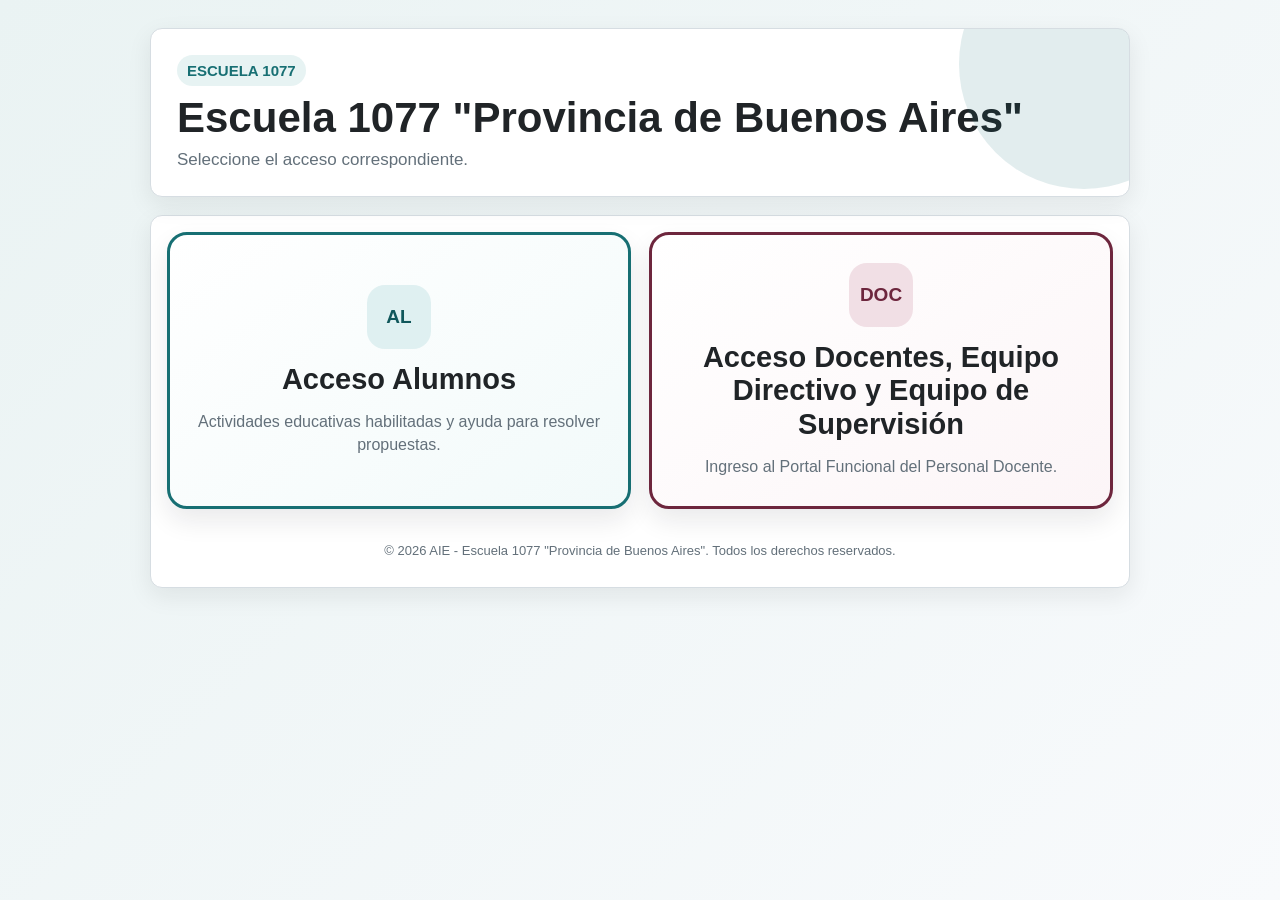
<file: index.html>
<!doctype html>
<html lang="es">
<head>
  <meta charset="utf-8">
  <meta name="viewport" content="width=device-width, initial-scale=1">
  <title>Escuela 1077 "Provincia de Buenos Aires"</title>
  <meta name="theme-color" content="#176f73">
  <link rel="manifest" href="aie-hub.webmanifest">
  <link rel="stylesheet" href="styles.css">
  <style>
    .entry-main { width: min(980px, calc(100% - 28px)); }
    .entry-cover { display: none; min-height: 150px; max-height: 230px; overflow: hidden; border: 1px solid var(--line); border-radius: 18px; background: #edf4f5; box-shadow: 0 10px 22px rgba(20,25,30,.07); }
    .entry-cover.show { display: block; }
    .entry-cover img { display: block; width: 100%; height: clamp(150px, 24vw, 230px); object-fit: cover; object-position: center; }
    .entry-hero { position: relative; overflow: hidden; }
    .entry-hero:after { content: ""; position: absolute; right: -80px; top: -90px; width: 250px; height: 250px; border-radius: 50%; background: rgba(23,111,115,.12); }
    .entry-eyebrow { display: inline-flex; padding: 7px 10px; border-radius: 999px; background: #e7f3f3; color: var(--accent); font-weight: 800; text-transform: uppercase; }
    .entry-grid { display: grid; grid-template-columns: repeat(2, minmax(0, 1fr)); gap: 18px; }
    .entry-card { display: grid; min-height: 220px; align-content: center; justify-items: center; gap: 14px; padding: 28px; border: 3px solid #176f73; border-radius: 20px; background: linear-gradient(145deg, #fff, #f2fafa); color: var(--ink); text-align: center; text-decoration: none; box-shadow: 0 12px 26px rgba(20,25,30,.09); transition: transform .15s ease, box-shadow .15s ease; }
    .entry-card:hover { transform: translateY(-2px); box-shadow: 0 16px 32px rgba(20,25,30,.13); }
    .entry-card.staff { border-color: #6d263d; background: linear-gradient(145deg, #fff, #fcf5f7); }
    .entry-icon { width: 64px; height: 64px; display: grid; place-items: center; border-radius: 18px; background: #dff0f1; color: #10575b; font-size: 19px; font-weight: 900; }
    .entry-card.staff .entry-icon { background: #f1dfe5; color: #6d263d; }
    .entry-card strong { font-size: clamp(22px, 3vw, 29px); line-height: 1.15; }
    .entry-card span { color: var(--muted); font-size: 16px; line-height: 1.45; }
    .entry-footnote { margin-top: 20px; color: var(--muted); font-size: 13px; text-align: center; }
    @media (max-width: 720px) { .entry-grid { grid-template-columns: 1fr; } .entry-card { min-height: 185px; } }
  </style>
</head>
<body class="student-index-body">
  <main class="student-index entry-main">
    <div id="entryCover" class="entry-cover" aria-hidden="true"><img id="entryCoverImage" alt="Imagen educativa de la Escuela 1077"></div>
    <section class="student-index-hero entry-hero">
      <div class="entry-eyebrow">Escuela 1077</div>
      <h1>Escuela 1077 "Provincia de Buenos Aires"</h1>
      <p>Seleccione el acceso correspondiente.</p>
    </section>
    <section class="student-index-panel">
      <div class="entry-grid">
        <a class="entry-card" href="acceso-alumnos.html">
          <div class="entry-icon">AL</div>
          <strong>Acceso Alumnos</strong>
          <span>Actividades educativas habilitadas y ayuda para resolver propuestas.</span>
        </a>
        <a class="entry-card staff" href="portal-funcional.html?login=1">
          <div class="entry-icon">DOC</div>
          <strong>Acceso Docentes, Equipo Directivo y Equipo de Supervisi&oacute;n</strong>
          <span>Ingreso al Portal Funcional del Personal Docente.</span>
        </a>
      </div>
      <p class="entry-footnote">&copy; 2026 AIE - Escuela 1077 "Provincia de Buenos Aires". Todos los derechos reservados.</p>
    </section>
  </main>
  <script src="aie-public-config.js"></script>
  <script>
    (function () {
      var pendingKey = "aiePortalHub1077PendingLogin";
      var tokenKey = "aiePortalHub1077AccessToken";
      var pending = false;
      var token = "";
      try {
        pending = window.sessionStorage && window.sessionStorage.getItem(pendingKey) === "1";
        if (pending && window.location.hash.indexOf("access_token=") >= 0) {
          token = new URLSearchParams(window.location.hash.replace(/^#/, "")).get("access_token") || "";
        }
        if (pending && token) {
          window.sessionStorage.setItem(tokenKey, token);
          window.sessionStorage.removeItem(pendingKey);
          if (window.history && window.history.replaceState) {
            window.history.replaceState(null, "", window.location.pathname);
          }
          window.location.replace("portal-funcional.html");
          return;
        }
      } catch (error) {}
      var config = window.AIE_PUBLIC_CONFIG || {};
      var coverPath = config.imagenSuperior || "";
      var cover = document.getElementById("entryCover");
      var image = document.getElementById("entryCoverImage");
      if (coverPath && cover && image) {
        image.onload = function () { cover.classList.add("show"); cover.setAttribute("aria-hidden", "false"); };
        image.onerror = function () { cover.classList.remove("show"); cover.setAttribute("aria-hidden", "true"); };
        image.src = coverPath;
      }
      if ("serviceWorker" in navigator) {
        navigator.serviceWorker.register("aie-hub-sw.js").catch(function () {});
      }
    }());
  </script>
</body>
</html>
</file>
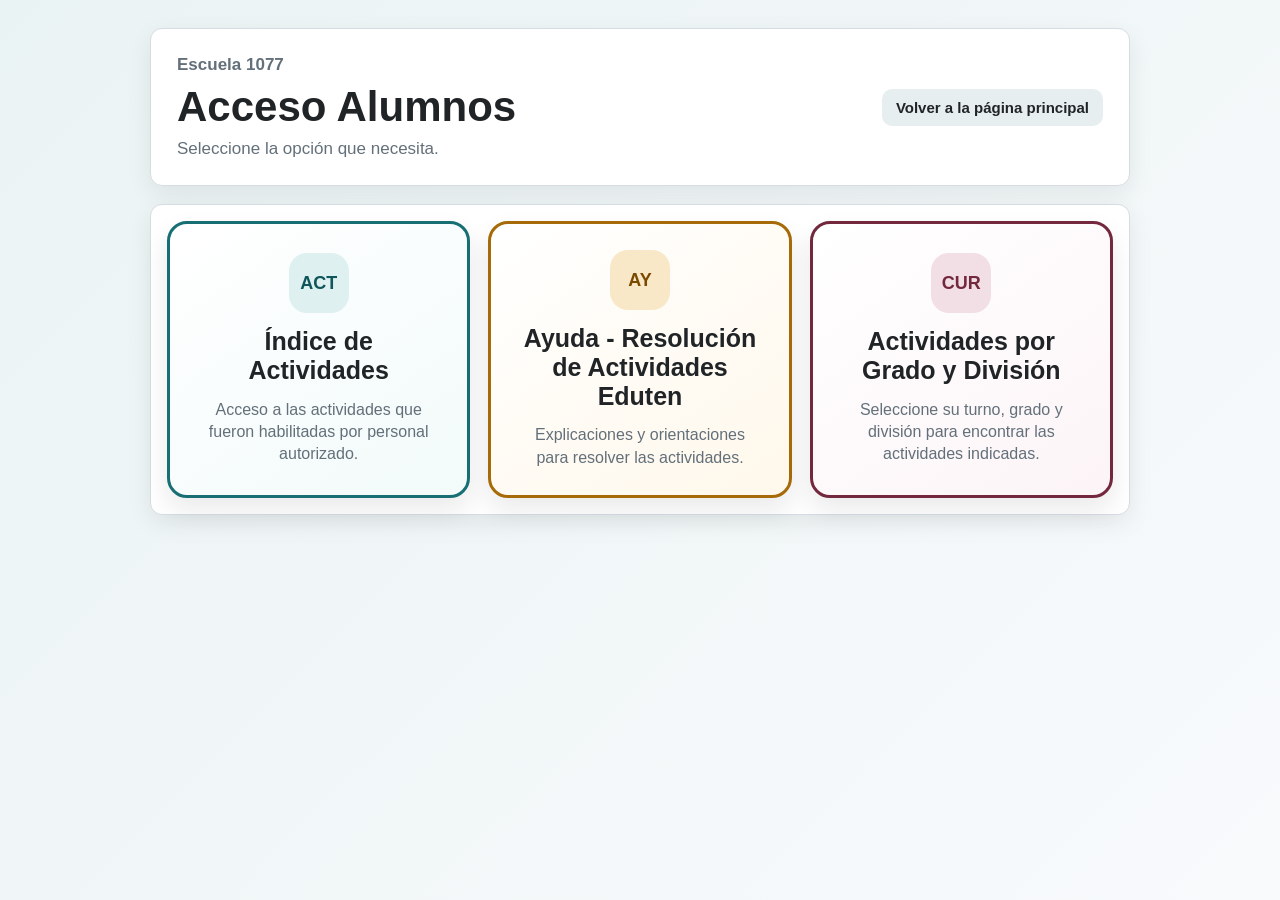
<file: acceso-alumnos.html>
<!doctype html>
<html lang="es">
<head>
  <meta charset="utf-8">
  <meta name="viewport" content="width=device-width, initial-scale=1">
  <title>Acceso Alumnos - Escuela 1077</title>
  <meta name="theme-color" content="#176f73">
  <link rel="manifest" href="aie-hub.webmanifest">
  <link rel="stylesheet" href="styles.css">
  <style>
    .student-access-main { width: min(980px, calc(100% - 28px)); }
    .student-access-head { display: flex; justify-content: space-between; align-items: center; gap: 16px; }
    .student-access-back { padding: 10px 14px; border-radius: 10px; background: #e7eef0; color: var(--ink); font-weight: 800; text-decoration: none; }
    .student-access-grid { display: grid; grid-template-columns: repeat(auto-fit, minmax(250px, 1fr)); gap: 18px; }
    .student-access-card { display: grid; min-height: 210px; align-content: center; justify-items: center; gap: 14px; padding: 26px; border: 3px solid #176f73; border-radius: 20px; background: linear-gradient(145deg, #fff, #f2fafa); color: var(--ink); text-align: center; text-decoration: none; box-shadow: 0 12px 26px rgba(20,25,30,.09); }
    .student-access-card.help { border-color: #a66a08; background: linear-gradient(145deg, #fff, #fff8eb); }
    .student-access-card.courses { border-color: #74283e; background: linear-gradient(145deg, #fff, #fcf4f7); }
    .student-access-icon { width: 60px; height: 60px; display: grid; place-items: center; border-radius: 18px; background: #dff0f1; color: #10575b; font-size: 18px; font-weight: 900; }
    .student-access-card.help .student-access-icon { background: #f9e8c8; color: #7a4a00; }
    .student-access-card.courses .student-access-icon { background: #f1dfe5; color: #74283e; }
    .student-access-card strong { font-size: 25px; line-height: 1.15; }
    .student-access-card span { color: var(--muted); font-size: 16px; line-height: 1.4; }
    @media (max-width: 720px) { .student-access-grid { grid-template-columns: 1fr; } .student-access-head { align-items: flex-start; flex-direction: column; } }
  </style>
</head>
<body class="student-index-body">
  <main class="student-index student-access-main">
    <section class="student-index-hero">
      <div class="student-access-head">
        <div>
          <p><strong>Escuela 1077</strong></p>
          <h1>Acceso Alumnos</h1>
          <p>Seleccione la opci&oacute;n que necesita.</p>
        </div>
        <a class="student-access-back" href="./">Volver a la p&aacute;gina principal</a>
      </div>
    </section>
    <section class="student-index-panel">
      <div class="student-access-grid">
        <a class="student-access-card" href="alumnos.html">
          <div class="student-access-icon">ACT</div>
          <strong>&Iacute;ndice de Actividades</strong>
          <span>Acceso a las actividades que fueron habilitadas por personal autorizado.</span>
        </a>
        <a class="student-access-card help" href="https://escuela1077buenosaires-edu.github.io/explicaciones-1077/" target="_blank" rel="noopener noreferrer">
          <div class="student-access-icon">AY</div>
          <strong>Ayuda - Resoluci&oacute;n de Actividades Eduten</strong>
          <span>Explicaciones y orientaciones para resolver las actividades.</span>
        </a>
        <a class="student-access-card courses" href="https://escuela1077buenosaires-edu.github.io/recorridos-aula/">
          <div class="student-access-icon">CUR</div>
          <strong>Actividades por Grado y Divisi&oacute;n</strong>
          <span>Seleccione su turno, grado y divisi&oacute;n para encontrar las actividades indicadas.</span>
        </a>
      </div>
    </section>
  </main>
  <script>
    if ("serviceWorker" in navigator) {
      navigator.serviceWorker.register("aie-hub-sw.js").catch(function () {});
    }
  </script>
</body>
</html>
</file>
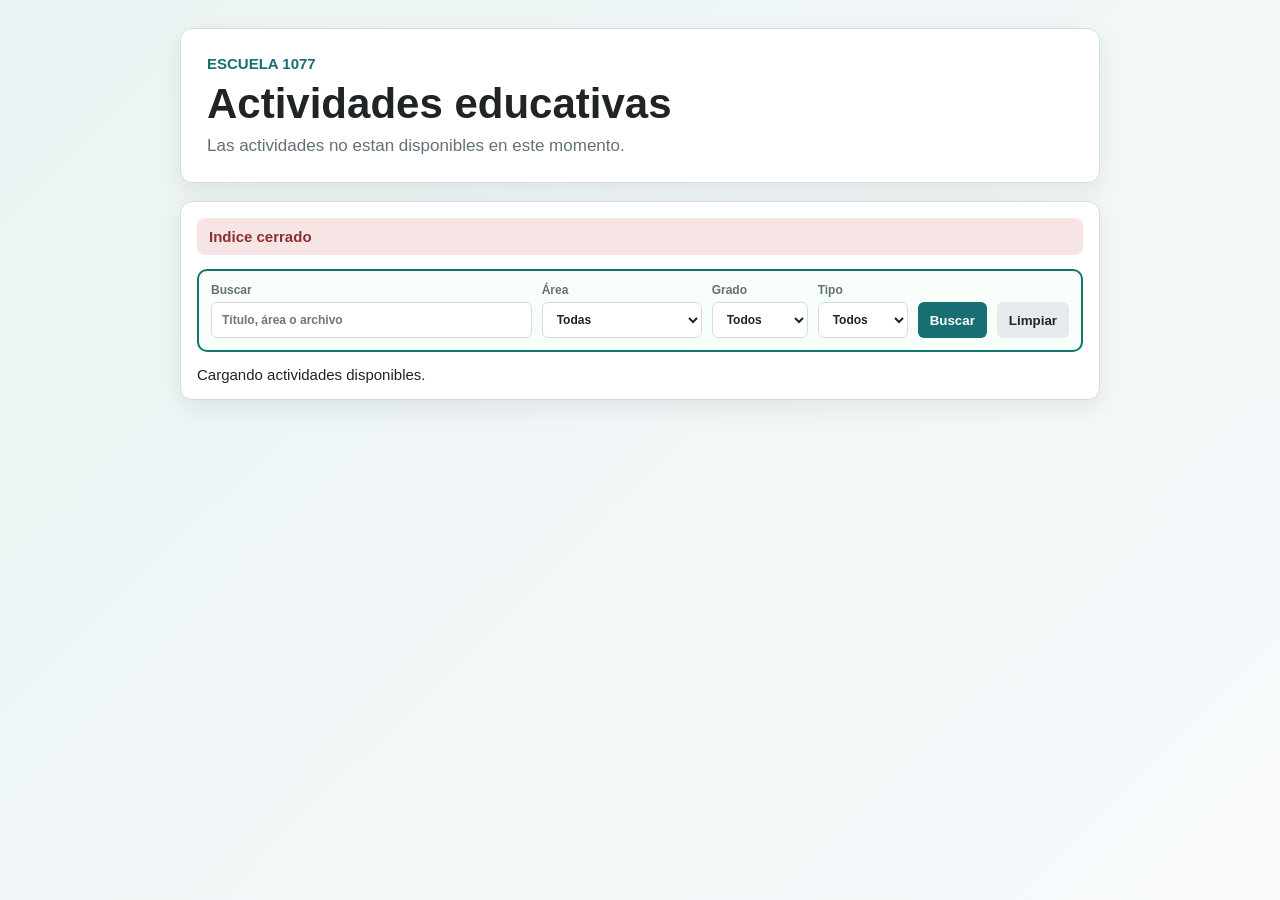
<file: alumnos.html>
<!doctype html>
<html lang="es">
<head>
  <meta charset="utf-8">
  <meta name="viewport" content="width=device-width, initial-scale=1">
  <title>Actividades 1077</title>
  <link rel="icon" href="data:,">
  <link rel="stylesheet" href="styles.css?v=alumnos-20260729-02">
</head>
<body class="student-index-body">
  <main class="student-index">
    <section class="student-index-hero">
      <span>Escuela 1077</span>
      <h1>Actividades educativas</h1>
      <p id="studentIndexMessage">Cargando indice.</p>
    </section>

    <section class="student-index-panel">
      <div id="studentIndexStatus" class="student-index-status">Espere un momento.</div>
      <div id="studentIndexFilters" class="student-index-filters" aria-label="Buscar actividades">
        <label class="student-index-search">
          Buscar
          <input id="studentActivityFilterSearch" type="text" maxlength="120" placeholder="Título, área o archivo">
        </label>
        <label>
          Área
          <select id="studentActivityFilterArea">
            <option value="">Todas</option>
            <option value="Lengua">Lengua</option>
            <option value="Matematica">Matemática</option>
            <option value="Ciencias Naturales">Ciencias Naturales</option>
            <option value="Ciencias Sociales">Ciencias Sociales</option>
            <option value="Formacion Etica y Ciudadana">Formación Ética y Ciudadana</option>
            <option value="Tecnologia">Tecnología</option>
            <option value="Otra">Otra</option>
          </select>
        </label>
        <label>
          Grado
          <select id="studentActivityFilterGrade">
            <option value="">Todos</option>
            <option value="1">1</option>
            <option value="2">2</option>
            <option value="3">3</option>
            <option value="4">4</option>
            <option value="5">5</option>
            <option value="6">6</option>
            <option value="7">7</option>
          </select>
        </label>
        <label>
          Tipo
          <select id="studentActivityFilterType">
            <option value="">Todos</option>
            <option value="A">A</option>
            <option value="B">B</option>
          </select>
        </label>
        <button type="button" id="studentActivitySearch">Buscar</button>
        <button type="button" id="studentActivityClear" class="secondary">Limpiar</button>
      </div>
      <div id="studentActivities" class="student-activity-list"></div>
    </section>
  </main>

  <script src="aie-public-config.js"></script>
  <script src="aie-runtime.js"></script>
  <script src="alumnos.js?v=alumnos-20260729-02"></script>
</body>
</html>
</file>
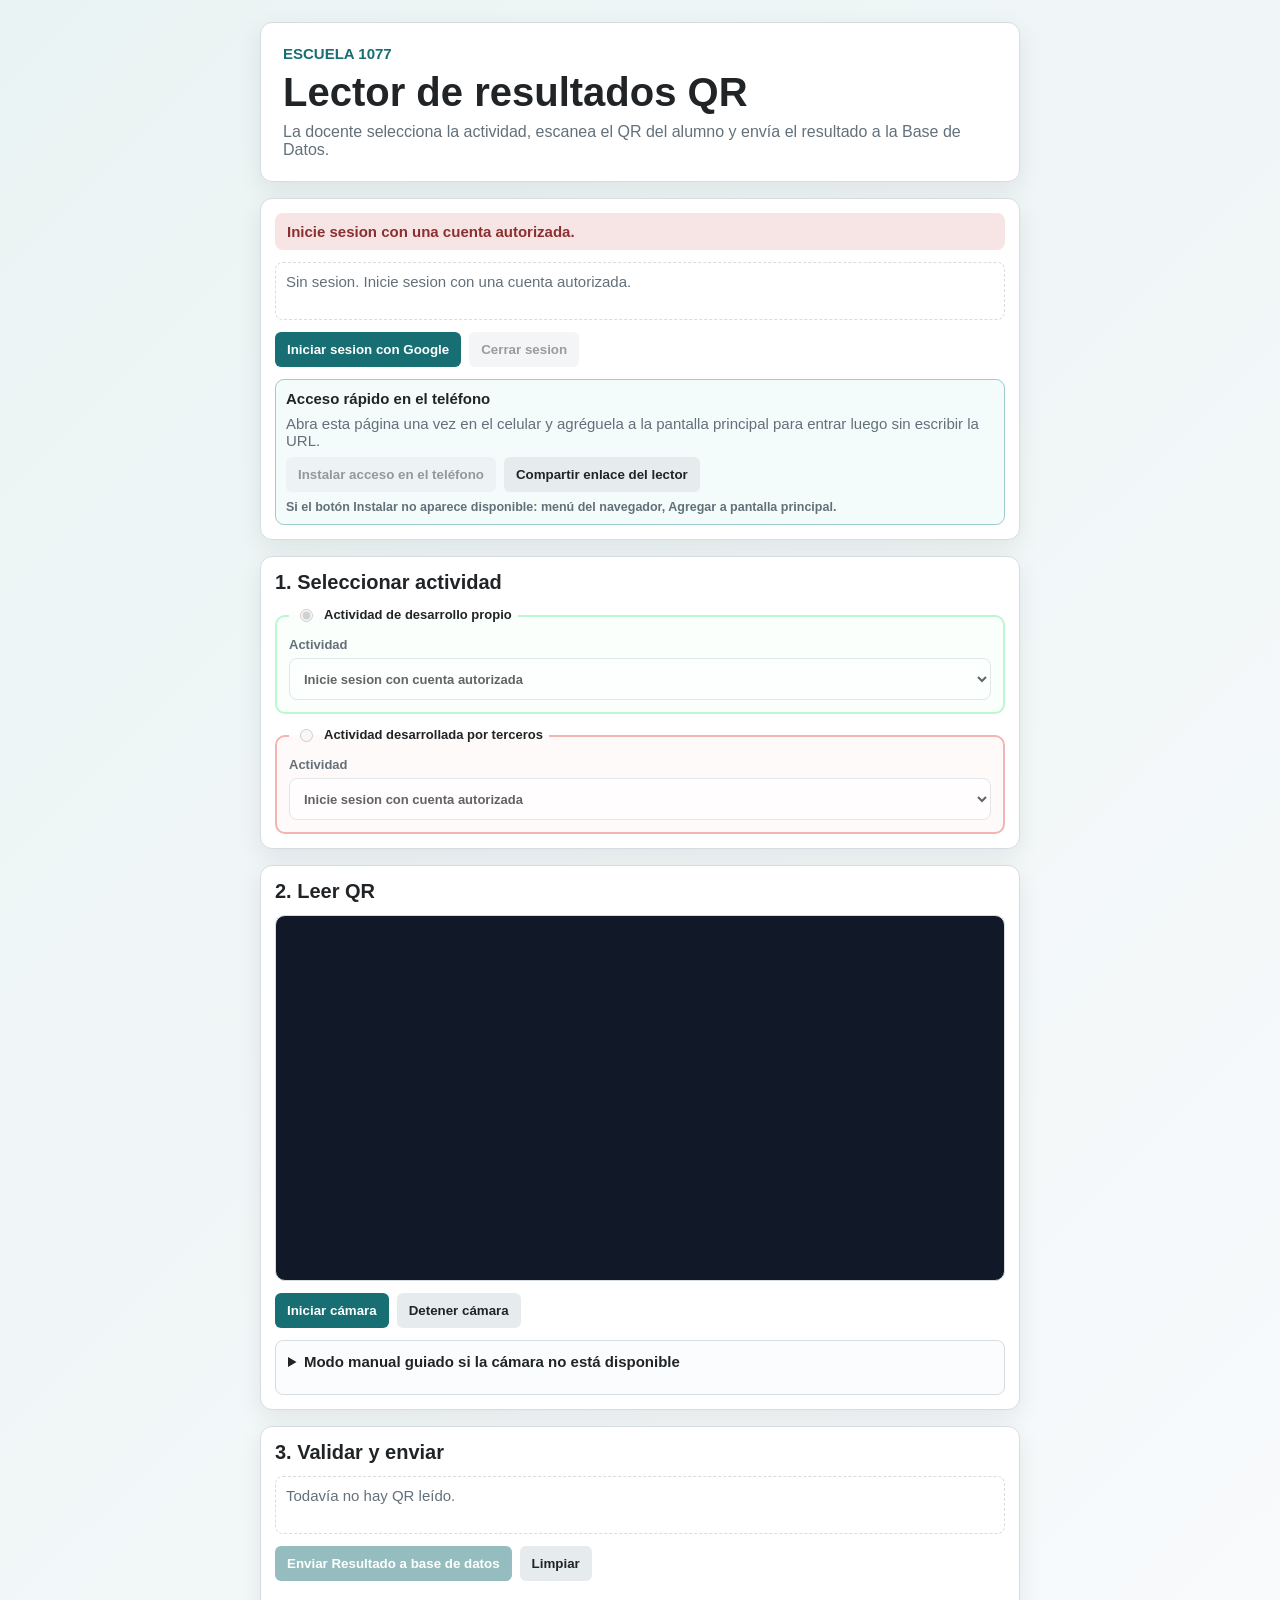
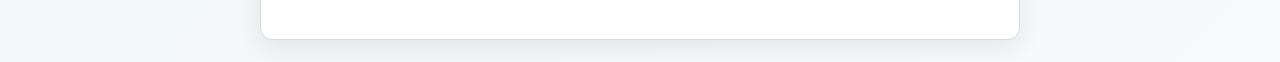
<file: lector-qr.html>
<!doctype html>
<html lang="es">
<head>
  <meta charset="utf-8">
  <meta name="viewport" content="width=device-width, initial-scale=1">
  <meta name="theme-color" content="#176f73">
  <title>Lector QR 1077</title>
  <link rel="icon" href="lector-qr-icon.svg" type="image/svg+xml">
  <link rel="manifest" href="lector-qr.webmanifest">
  <link rel="stylesheet" href="styles.css?v=qr-20260729-12">
</head>
<body class="qr-reader-body">
  <main class="qr-reader">
    <section class="qr-reader-hero">
      <span>Escuela 1077</span>
      <h1>Lector de resultados QR</h1>
      <p>La docente selecciona la actividad, escanea el QR del alumno y envía el resultado a la Base de Datos.</p>
    </section>

    <section class="qr-reader-panel">
      <div id="qrReaderStatus" class="student-index-status">Cargando configuracion.</div>

      <div id="qrSessionBox" class="qr-reader-box">Sin sesion.</div>
      <div class="portal-actions">
        <button type="button" id="qrLoginGoogle" disabled>Iniciar sesion con Google</button>
        <button type="button" id="qrLogout" class="secondary">Cerrar sesion</button>
      </div>
      <div class="qr-install-box">
        <strong>Acceso rápido en el teléfono</strong>
        <span>Abra esta página una vez en el celular y agréguela a la pantalla principal para entrar luego sin escribir la URL.</span>
        <div class="portal-actions">
          <button type="button" id="qrInstallPwa" class="secondary" disabled>Instalar acceso en el teléfono</button>
          <button type="button" id="qrShareLink" class="secondary">Compartir enlace del lector</button>
        </div>
        <small>Si el botón Instalar no aparece disponible: menú del navegador, Agregar a pantalla principal.</small>
      </div>
    </section>

    <section class="qr-reader-panel">
      <h2>1. Seleccionar actividad</h2>
      <div class="qr-activity-source-grid">
        <fieldset class="qr-activity-source qr-activity-source-own">
          <legend>
            <label class="qr-source-radio">
              <input id="qrSourceOwn" name="qrActivitySource" type="radio" value="propia" checked>
              <strong>Actividad de desarrollo propio</strong>
            </label>
          </legend>
          <label class="qr-reader-label">
            Actividad
            <select id="qrActivitySelect">
              <option value="">Inicie sesion para cargar actividades</option>
            </select>
          </label>
        </fieldset>

        <fieldset class="qr-activity-source qr-activity-source-third">
          <legend>
            <label class="qr-source-radio">
              <input id="qrSourceThird" name="qrActivitySource" type="radio" value="tercero">
              <strong>Actividad desarrollada por terceros</strong>
            </label>
          </legend>
          <label class="qr-reader-label">
            Actividad
            <select id="qrThirdPartyActivitySelect">
              <option value="">Inicie sesion para cargar actividades de terceros</option>
            </select>
          </label>
        </fieldset>
      </div>
    </section>

    <section class="qr-reader-panel">
      <h2>2. Leer QR</h2>
      <div id="qrCameraWarning" class="portal-warning hidden"></div>
      <video id="qrVideo" class="qr-video" playsinline muted></video>
      <div class="portal-actions">
        <button type="button" id="qrStartCamera">Iniciar cámara</button>
        <button type="button" id="qrStopCamera" class="secondary">Detener cámara</button>
      </div>

      <details class="qr-manual">
        <summary>Modo manual guiado si la cámara no está disponible</summary>
        <div class="qr-manual-grid">
          <label class="qr-reader-label">
            ID alumno
            <input id="qrManualStudent" type="text" inputmode="numeric" maxlength="3" pattern="[0-9]{1,3}">
          </label>
          <label class="qr-reader-label">
            Cant.
            <input id="qrManualTotal" type="number" min="1" max="200" step="1">
          </label>
          <label class="qr-reader-label">
            Correctos
            <input id="qrManualCorrect" type="number" min="0" max="200" step="1">
          </label>
          <label class="qr-reader-label">
            Incorrectos
            <input id="qrManualIncorrect" type="number" min="0" max="200" step="1">
          </label>
          <label class="qr-reader-label">
            Nota
            <input id="qrManualGrade" type="number" min="0" max="10" step="0.01" readonly>
          </label>
          <label class="qr-reader-label">
            Tiempo min.
            <input id="qrManualMinutes" type="number" min="0" max="600" step="0.01">
          </label>
        </div>
        <p class="qr-manual-note">La fecha y hora se registran automáticamente al enviar. La nota se calcula automáticamente teniendo en cuenta la cantidad de ejercicios, cuántos fueron correctos e incorrectos. Procesar campos o JSON solo valida el resultado; para guardarlo use Enviar Resultado a base de datos.</p>
        <button type="button" id="qrReadManualFields" class="secondary">Procesar campos</button>

        <details class="qr-json-advanced">
          <summary>Avanzado: pegar contenido JSON del QR</summary>
          <label class="qr-reader-label">
            Contenido del QR
            <textarea id="qrManualText" rows="5" placeholder='{"id":"ALU-001","pts":8,"err":2,"ej":10,"nota":8,"m":12}'></textarea>
          </label>
          <button type="button" id="qrReadManual" class="secondary">Procesar JSON</button>
        </details>
      </details>
    </section>

    <section class="qr-reader-panel">
      <h2>3. Validar y enviar</h2>
      <div id="qrResultBox" class="qr-reader-box">Todavía no hay QR leído.</div>
      <div class="portal-actions">
        <button type="button" id="qrSendResult">Enviar Resultado a base de datos</button>
        <button type="button" id="qrClearResult" class="secondary">Limpiar</button>
      </div>
      <div id="qrSendStatus" class="qr-send-status" role="status" aria-live="polite"></div>
    </section>
  </main>

  <script src="aie-public-config.js"></script>
  <script src="aie-runtime.js"></script>
  <script src="jsQR.js?v=1.4.0"></script>
  <script src="lector-qr.js?v=qr-20260729-12"></script>
  <script src="aie-login-redirect.js"></script>
  <script>
    if ('serviceWorker' in navigator) {
      navigator.serviceWorker.register('lector-qr-sw.js', { scope: './' }).catch(function () {});
    }
  </script>
</body>
</html>
</file>
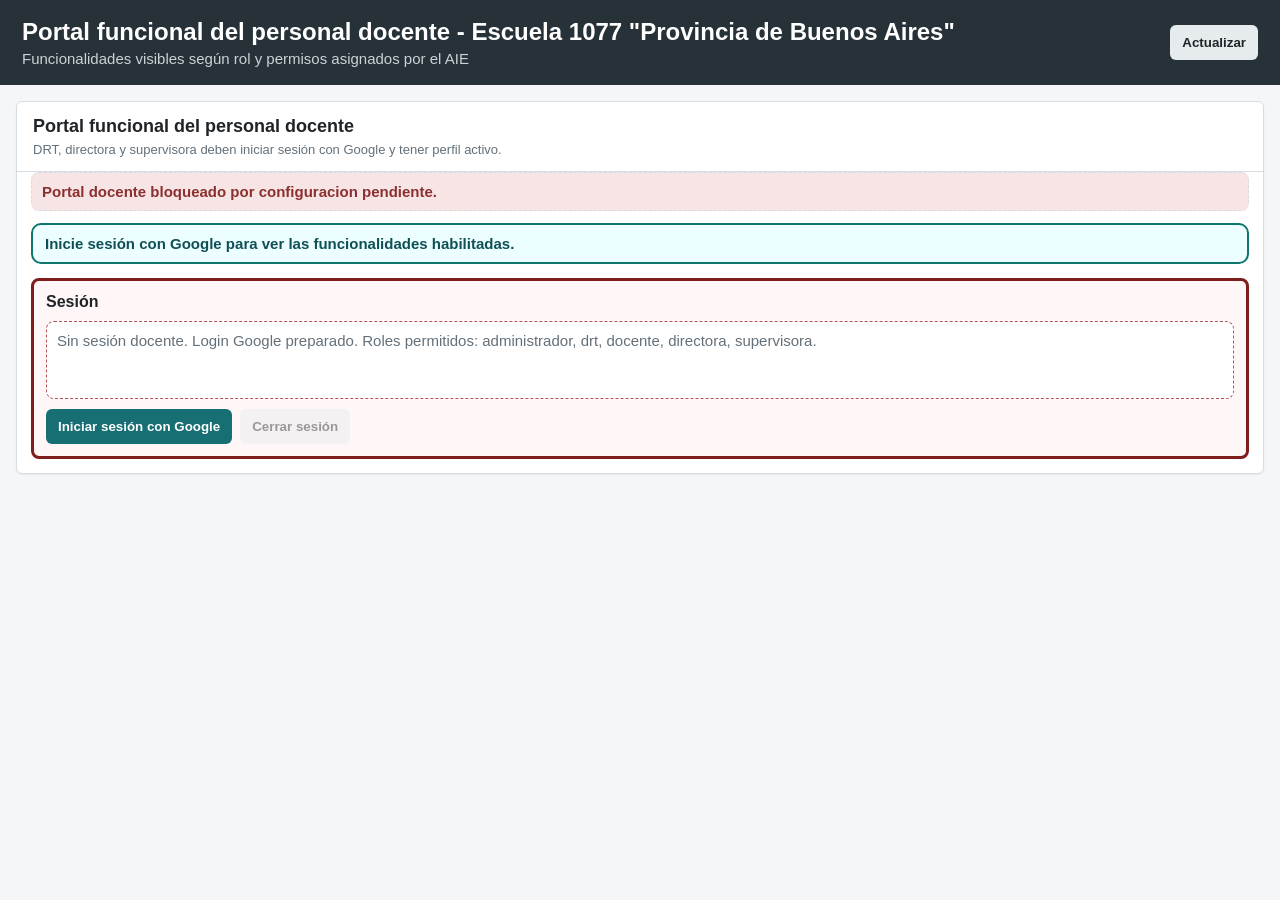
<file: portal-docente.html>
<!doctype html>
<html lang="es">
<head>
  <meta charset="utf-8">
  <meta name="viewport" content="width=device-width, initial-scale=1">
  <title>Portal funcional del personal docente - Escuela 1077</title>
  <link rel="icon" href="data:,">
  <link rel="stylesheet" href="styles.css?v=admin-20260813-01">
</head>
<body>
  <header class="topbar">
    <div>
      <h1>Portal funcional del personal docente - Escuela 1077 "Provincia de Buenos Aires"</h1>
      <p>Funcionalidades visibles según rol y permisos asignados por el AIE</p>
    </div>
    <div class="topbar-actions">
      <a class="topbar-link hidden" id="portalTopQr" href="lector-qr.html">Lector QR</a>
      <a class="topbar-link hidden" id="portalTopIndice" href="alumnos.html">Indice alumnos</a>
      <button type="button" id="teacherPortalRefresh" class="secondary">Actualizar</button>
    </div>
  </header>

  <section class="teacher-portal-view" id="teacherPortalView">
    <section class="panel">
      <div class="panel-head">
        <div>
          <h2 id="teacherPortalHeading">Portal funcional del personal docente</h2>
          <p id="teacherPortalSubtitle" class="panel-subtitle">DRT, directora y supervisora deben iniciar sesión con Google y tener perfil activo.</p>
        </div>
      </div>

      <div id="teacherPortalStatus" class="admin-status">Cargando portal docente.</div>
      <div id="portalPermissionSummary" class="portal-permission-summary hidden"></div>

      <section id="portalRoleSelectorCard" class="portal-role-selector hidden" aria-label="Función activa en esta sesión">
        <div>
          <h3>Función activa</h3>
          <p>Si posee más de una función, elija con cuál trabajará durante esta sesión.</p>
        </div>
        <label>
          Función y turno
          <select id="portalRoleSelect"></select>
        </label>
        <button type="button" id="portalRoleApply">Aplicar función</button>
      </section>

      <section id="portalDrtScopeCard" class="portal-drt-scope hidden" aria-label="Filtro principal por DRT">
        <div>
          <h3>Grupo de alumnos a cargo de</h3>
          <p>La DRT elegida se aplica antes que los filtros de alumnos, resultados y estadísticas.</p>
        </div>
        <label>
          Docente DRT
          <select id="portalDrtScopeSelect">
            <option value="">Todas las DRT</option>
          </select>
        </label>
      </section>

      <div class="portal-grid">
        <section class="portal-card portal-feature-block portal-session-block">
          <h3>Sesión</h3>
          <div id="portalSessionBox" class="portal-box">Sin sesión.</div>
          <div class="portal-actions">
            <button type="button" id="portalLoginGoogle" disabled>Iniciar sesión con Google</button>
            <button type="button" id="portalLogout" class="secondary">Cerrar sesión</button>
          </div>
        </section>

        <section class="portal-card portal-feature-block portal-index-card hidden" id="portalIndexCard" data-portal-any="puede_habilitar_indice">
          <h3>Habilitación del Índice de Actividades</h3>
          <div id="portalIndexState" class="portal-box">Sin datos.</div>
          <div class="portal-index-controls" aria-label="Fechas de habilitación del Índice de Actividades">
            <label>
              F. Desde
              <input id="portalIndexVigenteDesde" type="datetime-local">
            </label>
            <label>
              F. Hasta
              <input id="portalIndexVigenteHasta" type="datetime-local">
            </label>
            <button type="button" id="portalEnableIndex">Habilitar</button>
            <button type="button" id="portalDisableIndex" class="secondary">Bloquear</button>
          </div>
          <div class="portal-index-help">
            F. Desde vacío: habilita desde este momento. F. Hasta vacío: habilita por 90 minutos o hasta el fin del horario autorizado, lo que ocurra primero.
          </div>
        </section>

        <section class="portal-card portal-feature-block" id="portalClassSessionCard">
          <h3>Sesión AIE</h3>
          <div id="portalClassSessionState" class="portal-box">Sin datos.</div>
          <label>
            Duración
            <select id="portalClassSessionDuration">
              <option value="60">60 minutos</option>
              <option value="90" selected>90 minutos</option>
              <option value="120">120 minutos</option>
              <option value="180">180 minutos</option>
            </select>
          </label>
          <label>
            Motivo
            <input id="portalClassSessionReason" type="text" maxlength="500" placeholder="Clase AIE">
          </label>
          <div class="portal-actions">
            <button type="button" id="portalStartClassSession">Abrir sesion</button>
            <button type="button" id="portalCloseClassSession" class="secondary">Cerrar sesion</button>
          </div>
        </section>
      </div>
    </section>

    <section class="portal-grid portal-grid-bottom">
      <section class="panel portal-panel portal-feature-block hidden" id="portalActivitiesCard" data-portal-any="puede_visualizar_actividades puede_probar_actividades puede_habilitar_actividades puede_bloquear_actividades">
        <div class="panel-head">
          <div>
            <h2>Listado de Actividades</h2>
            <p class="panel-subtitle">Visualización, prueba y disponibilidad según permisos asignados.</p>
          </div>
          <div class="portal-head-actions">
            <button type="button" id="portalActivitiesClear" class="secondary">Limpiar filtros</button>
            <button type="button" id="portalActivitiesSetAllYes" class="portal-availability-bulk-button portal-availability-yes">Todos disponibles = SI</button>
            <button type="button" id="portalActivitiesSetAllNo" class="portal-availability-bulk-button portal-availability-no">Todos disponibles = NO</button>
          </div>
        </div>
        <p class="portal-availability-notice">Los botones masivos cambian DISP. en todas las actividades subidas. La barra de filtros solo controla lo que se lista en pantalla.</p>
        <div id="portalActivityFilters" class="portal-filter-row portal-activity-filter-row" aria-label="Filtros de actividades">
          <label>
            Título
            <input id="portalActivityFilterTitle" type="text" maxlength="120">
          </label>
          <label>
            Área
            <select id="portalActivityFilterArea">
              <option value="">Todas</option>
              <option value="Lengua">Lengua</option>
              <option value="Matematica">Matemática</option>
              <option value="Ciencias Naturales">Ciencias Naturales</option>
              <option value="Ciencias Sociales">Ciencias Sociales</option>
              <option value="Formacion Etica y Ciudadana">Formación Ética y Ciudadana</option>
              <option value="Tecnologia">Tecnología</option>
              <option value="Otra">Otra</option>
            </select>
          </label>
          <label>
            Archivo
            <input id="portalActivityFilterFile" type="text" maxlength="140">
          </label>
          <label class="portal-filter-small">
            Grado
            <select id="portalActivityFilterGrade">
              <option value="">Todos</option>
              <option value="1">1</option>
              <option value="2">2</option>
              <option value="3">3</option>
              <option value="4">4</option>
              <option value="5">5</option>
              <option value="6">6</option>
              <option value="7">7</option>
            </select>
          </label>
          <label class="portal-filter-small">
            Tipo
            <select id="portalActivityFilterType">
              <option value="">Todos</option>
              <option value="A">A</option>
              <option value="B">B</option>
            </select>
          </label>
          <label class="portal-filter-small">
            Disp.
            <select id="portalActivityFilterAvailable">
              <option value="false" selected>NO</option>
              <option value="true">SI</option>
              <option value="">Todos</option>
            </select>
          </label>
          <button type="button" id="portalActivitiesSearch">Buscar</button>
          <a id="portalActivitiesIndex" class="portal-button-link portal-button-link-secondary" href="alumnos.html?v=alumnos-20260719-03" target="_blank" rel="noopener">Ver índice</a>
        </div>
        <div id="portalActivities" class="portal-list">Sin datos.</div>
      </section>

      <section class="panel portal-panel portal-feature-block hidden" id="portalAccessCard" data-portal-admin-only="true">
        <div class="panel-head">
          <div>
            <h2>Accesos recientes</h2>
            <p class="panel-subtitle">Registro de ingresos y acciones del personal.</p>
          </div>
        </div>
        <div id="portalAccessLog" class="portal-list">Sin datos.</div>
      </section>

      <section class="panel portal-panel portal-feature-block hidden" id="portalThirdPartyActivitiesCard" data-portal-any="puede_ver_actividades_terceros puede_gestionar_actividades_terceros puede_usar_actividades_terceros">
        <div class="panel-head">
          <div>
            <h2>Actividades desarrolladas por terceros</h2>
            <p class="panel-subtitle">Catálogo validado para carga manual QR, resultados y analíticas.</p>
          </div>
        </div>
        <div class="portal-feature-toolbar">
          <button type="button" id="portalThirdPartyActionSearch" class="secondary">Buscar</button>
          <button type="button" id="portalThirdPartyActionNew">Agregar</button>
        </div>
        <div id="portalThirdPartyFilters" class="portal-filter-row hidden" aria-label="Filtros de actividades de terceros">
          <label class="portal-third-party-filter-title">
            Título
            <input id="portalThirdPartyFilterTitle" type="text" maxlength="120">
          </label>
          <label class="portal-third-party-filter-area">
            Área
            <select id="portalThirdPartyFilterArea">
              <option value="">Todas</option>
              <option value="Lengua">Lengua</option>
              <option value="Matematica">Matemática</option>
              <option value="Ciencias Naturales">Ciencias Naturales</option>
              <option value="Ciencias Sociales">Ciencias Sociales</option>
              <option value="Formacion Etica y Ciudadana">Formación Ética y Ciudadana</option>
              <option value="Tecnologia">Tecnología</option>
              <option value="Otra">Otra</option>
            </select>
          </label>
          <label class="portal-third-party-filter-resource">
            Recurso / proveedor
            <input id="portalThirdPartyFilterResource" type="text" maxlength="140">
          </label>
          <label class="portal-filter-small">
            Grado
            <select id="portalThirdPartyFilterGrade">
              <option value="">Todos</option>
              <option value="1">1</option>
              <option value="2">2</option>
              <option value="3">3</option>
              <option value="4">4</option>
              <option value="5">5</option>
              <option value="6">6</option>
              <option value="7">7</option>
            </select>
          </label>
          <label class="portal-filter-small">
            Tipo
            <select id="portalThirdPartyFilterType">
              <option value="">Todos</option>
              <option value="A">A</option>
              <option value="B">B</option>
              <option value="OTRA">Otra</option>
            </select>
          </label>
          <label class="portal-filter-small">
            Activo
            <select id="portalThirdPartyFilterActive">
              <option value="true" selected>SI</option>
              <option value="false">NO</option>
              <option value="">Todos</option>
            </select>
          </label>
          <label class="portal-filter-small portal-third-party-filter-available">
            Disp.
            <select id="portalThirdPartyFilterAvailable">
              <option value="true" selected>SI</option>
              <option value="false">NO</option>
              <option value="">Todos</option>
            </select>
          </label>
          <button type="button" id="portalThirdPartyListar" class="portal-third-party-list-button">Listar</button>
        </div>
        <form id="portalThirdPartyForm" class="portal-student-form portal-third-party-form hidden" data-portal-managed="true">
          <input type="hidden" id="portalThirdPartyId">
          <div class="portal-third-party-reference">
            <strong>Referencia rápida</strong>
            <span>Estado publicada, Activo SI y Disponible SI permiten usar la actividad. Visible desde/hasta acota por fecha; vacío significa sin límite. En Línea requiere URL. Recurso/Proveedor identifica el material externo.</span>
          </div>
          <label class="portal-third-party-field-title">
            Título
            <input id="portalThirdPartyTitle" type="text" maxlength="180" required>
          </label>
          <label class="portal-third-party-field-area">
            Área
            <select id="portalThirdPartyArea" required>
              <option value="">Seleccionar</option>
              <option value="Lengua">Lengua</option>
              <option value="Matematica">Matemática</option>
              <option value="Ciencias Naturales">Ciencias Naturales</option>
              <option value="Ciencias Sociales">Ciencias Sociales</option>
              <option value="Formacion Etica y Ciudadana">Formación Ética y Ciudadana</option>
              <option value="Tecnologia">Tecnología</option>
              <option value="Otra">Otra</option>
            </select>
          </label>
          <label class="portal-third-party-field-small">
            Grado
            <select id="portalThirdPartyGrade" required>
              <option value="">Seleccionar</option>
              <option value="1">1</option>
              <option value="2">2</option>
              <option value="3">3</option>
              <option value="4">4</option>
              <option value="5">5</option>
              <option value="6">6</option>
              <option value="7">7</option>
            </select>
          </label>
          <label class="portal-third-party-field-small">
            Tipo
            <select id="portalThirdPartyType" required>
              <option value="">Seleccionar</option>
              <option value="A">A</option>
              <option value="B">B</option>
              <option value="OTRA">Otra</option>
            </select>
          </label>
          <label class="portal-third-party-field-small portal-third-party-field-state">
            Estado
            <select id="portalThirdPartyState">
              <option value="publicada" selected>publicada</option>
              <option value="borrador">borrador</option>
              <option value="archivada">archivada</option>
            </select>
            <span class="portal-field-help">Publicada: puede usarse.</span>
          </label>
          <label class="portal-third-party-field-count">
            Cantidad de Ejercicios
            <input id="portalThirdPartyExerciseCount" type="number" min="1" max="200" step="1">
          </label>
          <label class="portal-third-party-field-provider">
            Proveedor
            <input id="portalThirdPartyProvider" type="text" maxlength="140">
          </label>
          <label class="portal-third-party-field-resource">
            Recurso
            <input id="portalThirdPartyResource" type="text" maxlength="180">
            <span class="portal-field-help">Software, sitio, libro, plataforma o material usado.</span>
          </label>
          <label class="portal-third-party-field-mode">
            Local / En Línea
            <select id="portalThirdPartyMode">
              <option value="local" selected>Local</option>
              <option value="en_linea">En Línea</option>
            </select>
            <span class="portal-field-help">Local: se usa sin URL. En Línea: requiere URL.</span>
          </label>
          <label class="portal-third-party-field-small">
            Activo
            <select id="portalThirdPartyActive">
              <option value="true" selected>SI</option>
              <option value="false">NO</option>
            </select>
            <span class="portal-field-help">NO = baja lógica.</span>
          </label>
          <label class="portal-third-party-field-small">
            Disponible
            <select id="portalThirdPartyAvailable">
              <option value="true" selected>SI</option>
              <option value="false">NO</option>
            </select>
            <span class="portal-field-help">NO = no aparece para usar.</span>
          </label>
          <label class="portal-third-party-field-url">
            URL de referencia
            <input id="portalThirdPartyReferenceUrl" type="url" maxlength="500">
            <span class="portal-field-help">Obligatoria solo si la actividad es En Línea.</span>
          </label>
          <label class="portal-third-party-field-date">
            Visible desde
            <input id="portalThirdPartyVisibleFrom" type="datetime-local">
            <span class="portal-field-help">Vacío = sin límite de inicio.</span>
          </label>
          <label class="portal-third-party-field-date">
            Visible hasta
            <input id="portalThirdPartyVisibleTo" type="datetime-local">
            <span class="portal-field-help">Vacío = sin vencimiento.</span>
          </label>
          <label class="portal-student-notes">
            Descripción
            <textarea id="portalThirdPartyDescription" rows="2" maxlength="1000"></textarea>
          </label>
          <div class="portal-actions portal-student-actions">
            <button type="submit" id="portalThirdPartySave">Guardar actividad</button>
            <button type="button" id="portalThirdPartyCancel" class="secondary">Cancelar</button>
          </div>
        </form>
        <div id="portalThirdPartyStatus" class="portal-muted">Sin datos.</div>
        <div id="portalThirdPartyList" class="portal-list">Sin datos.</div>
      </section>

      <section class="panel portal-panel portal-feature-block hidden" id="portalResultsCard" data-portal-any="puede_ver_resultados puede_exportar_resultados puede_ver_analiticas_generales puede_ver_analiticas_alumno">
        <div class="panel-head">
          <div>
            <h2>Resultados y seguimiento</h2>
            <p class="panel-subtitle">Consulta y exportación según permisos asignados.</p>
          </div>
          <button type="button" id="portalResultsExport" class="secondary">Exportar para Excel</button>
        </div>
        <div class="portal-results-controls">
          <label class="portal-results-filter-id">
            ID
            <input id="portalResultsStudentFilter" type="text" maxlength="3" inputmode="numeric">
          </label>
          <label>
            Apellido y Nombres
            <input id="portalResultsStudentNameFilter" type="text" maxlength="140">
          </label>
          <label>
            Actividad
            <input id="portalResultsActivityFilter" type="text" maxlength="120">
          </label>
          <label>
            Nombre de Archivo
            <input id="portalResultsFileFilter" type="text" maxlength="140">
          </label>
          <label class="portal-filter-small">
            Área
            <select id="portalResultsAreaFilter">
              <option value="">Todas</option>
              <option value="Lengua">Lengua</option>
              <option value="Matematica">Matematica</option>
              <option value="Ciencias Naturales">Ciencias Naturales</option>
              <option value="Ciencias Sociales">Ciencias Sociales</option>
              <option value="Formacion Etica y Ciudadana">Formacion Etica y Ciudadana</option>
              <option value="Tecnologia">Tecnologia</option>
              <option value="Otra">Otra</option>
            </select>
          </label>
          <label class="portal-filter-small">
            Grado
            <select id="portalResultsGradeFilter">
              <option value="">Todos</option>
              <option value="1">1</option>
              <option value="2">2</option>
              <option value="3">3</option>
              <option value="4">4</option>
              <option value="5">5</option>
              <option value="6">6</option>
              <option value="7">7</option>
            </select>
          </label>
          <label class="portal-filter-small">
            Tipo
            <select id="portalResultsTypeFilter">
              <option value="">Todos</option>
              <option value="A">A</option>
              <option value="B">B</option>
              <option value="OTRA">Otra</option>
            </select>
          </label>
          <label class="portal-filter-date">
            Desde
            <input id="portalResultsFromFilter" type="date">
          </label>
          <label class="portal-filter-date">
            Hasta
            <input id="portalResultsToFilter" type="date">
          </label>
          <label class="portal-filter-small">
            Cant.
            <select id="portalResultsLimit">
              <option value="25">25</option>
              <option value="50" selected>50</option>
              <option value="100">100</option>
              <option value="200">200</option>
            </select>
          </label>
          <button type="button" id="portalResultsApply" class="secondary">Filtrar</button>
        </div>
        <div id="portalResultsStatus" class="portal-muted">Sin datos.</div>
        <div id="portalResultsList" class="portal-list">Sin datos.</div>
      </section>

      <section class="panel portal-panel portal-feature-block hidden" id="portalAnalyticsCard" data-portal-any="puede_ver_analiticas_generales puede_ver_analiticas_alumno">
        <div class="panel-head">
          <div>
            <h2>Estadísticas y Analíticas</h2>
            <p class="panel-subtitle">Resumen calculado desde resultados registrados, actividades y alumnos de apoyo.</p>
          </div>
          <button type="button" id="portalAnalyticsClear" class="secondary">Limpiar filtros</button>
        </div>
        <div class="portal-analytics-controls">
          <label class="portal-results-filter-id">
            ID
            <input id="portalAnalyticsStudentFilter" type="text" maxlength="3" inputmode="numeric">
          </label>
          <label>
            Apellido y Nombres
            <input id="portalAnalyticsStudentNameFilter" type="text" maxlength="140">
          </label>
          <label>
            Actividad
            <input id="portalAnalyticsActivityFilter" type="text" maxlength="120">
          </label>
          <label>
            Archivo
            <input id="portalAnalyticsFileFilter" type="text" maxlength="140">
          </label>
          <label class="portal-filter-small">
            Área
            <select id="portalAnalyticsAreaFilter">
              <option value="">Todas</option>
              <option value="Lengua">Lengua</option>
              <option value="Matematica">Matemática</option>
              <option value="Ciencias Naturales">Ciencias Naturales</option>
              <option value="Ciencias Sociales">Ciencias Sociales</option>
              <option value="Formacion Etica y Ciudadana">Formación Ética y Ciudadana</option>
              <option value="Tecnologia">Tecnología</option>
              <option value="Otra">Otra</option>
            </select>
          </label>
          <label class="portal-filter-small">
            Grado
            <select id="portalAnalyticsGradeFilter">
              <option value="">Todos</option>
              <option value="1">1</option>
              <option value="2">2</option>
              <option value="3">3</option>
              <option value="4">4</option>
              <option value="5">5</option>
              <option value="6">6</option>
              <option value="7">7</option>
            </select>
          </label>
          <label class="portal-filter-small">
            Tipo
            <select id="portalAnalyticsTypeFilter">
              <option value="">Todos</option>
              <option value="A">A</option>
              <option value="B">B</option>
              <option value="OTRA">Otra</option>
            </select>
          </label>
          <label class="portal-filter-date">
            Desde
            <input id="portalAnalyticsFromFilter" type="date">
          </label>
          <label class="portal-filter-date">
            Hasta
            <input id="portalAnalyticsToFilter" type="date">
          </label>
          <label class="portal-filter-small">
            Cant.
            <select id="portalAnalyticsLimit">
              <option value="5">5</option>
              <option value="10" selected>10</option>
              <option value="20">20</option>
              <option value="50">50</option>
            </select>
          </label>
          <button type="button" id="portalAnalyticsSearch" class="secondary">Listar</button>
        </div>
        <div id="portalAnalyticsStatus" class="portal-muted">Sin datos.</div>
        <div id="portalAnalyticsSummary" class="portal-analytics-summary"></div>
        <div id="portalAnalyticsLists" class="portal-analytics-lists"></div>
      </section>

      <section class="panel portal-panel portal-feature-block hidden" id="portalStudentsCard" data-portal-any="puede_agregar_alumnos puede_editar_alumnos puede_desactivar_alumnos puede_eliminar_alumnos puede_gestionar_alumnos">
        <div class="panel-head">
          <div>
            <h2>Listado de Alumnos con Trayectorias Escolares débiles o en Riesgo</h2>
            <p class="panel-subtitle">Altas, búsqueda y modificaciones según permisos asignados.</p>
          </div>
        </div>
        <div class="portal-feature-toolbar">
          <button type="button" id="portalStudentActionNew">Altas</button>
          <button type="button" id="portalStudentActionSearch" class="secondary">Buscar</button>
        </div>
        <div id="portalStudentFilters" class="portal-filter-row hidden" aria-label="Filtros de alumnos">
          <label class="portal-filter-id">
            ID alumno
            <input id="portalStudentFilterCode" type="text" maxlength="40">
          </label>
          <label>
            Apellido
            <input id="portalStudentFilterLastName" type="text" maxlength="120">
          </label>
          <label>
            Nombres
            <input id="portalStudentFilterName" type="text" maxlength="120">
          </label>
          <label class="portal-filter-small">
            Grado
            <select id="portalStudentFilterGrade">
              <option value="">Todos</option>
              <option value="1">1</option>
              <option value="2">2</option>
              <option value="3">3</option>
              <option value="4">4</option>
              <option value="5">5</option>
              <option value="6">6</option>
              <option value="7">7</option>
            </select>
          </label>
          <label class="portal-filter-small">
            Turno
            <select id="portalStudentFilterShift">
              <option value="">Todos</option>
              <option value="manana">manana</option>
              <option value="tarde">tarde</option>
              <option value="vespertino">vespertino</option>
            </select>
          </label>
          <label class="portal-filter-small">
            Division
            <select id="portalStudentFilterDivision">
              <option value="">Todas</option>
              <option value="A">A</option>
              <option value="B">B</option>
              <option value="C">C</option>
              <option value="D">D</option>
              <option value="E">E</option>
              <option value="F">F</option>
              <option value="U">U</option>
            </select>
          </label>
          <label class="portal-filter-small" title="Activo">
            A
            <select id="portalStudentFilterActive" title="Activo">
              <option value="">Todos</option>
              <option value="true">SI</option>
              <option value="false">NO</option>
            </select>
          </label>
          <button type="button" id="portalStudentListar" class="secondary">Listar</button>
        </div>
        <div id="portalStudentsStatus" class="portal-muted">Sin datos.</div>
        <form id="portalStudentForm" class="portal-student-form hidden" data-portal-managed="true">
          <input type="hidden" id="portalStudentId">
          <label>
            ID alumno
            <input id="portalStudentCode" type="text" inputmode="numeric" maxlength="3" placeholder="Automatico" readonly>
          </label>
          <label>
            Nombre
            <input id="portalStudentName" type="text" maxlength="120">
          </label>
          <label>
            Apellido
            <input id="portalStudentLastName" type="text" maxlength="120">
          </label>
          <label>
            Grado
            <select id="portalStudentGrade" required>
              <option value="">Seleccionar</option>
              <option value="1">1</option>
              <option value="2">2</option>
              <option value="3">3</option>
              <option value="4">4</option>
              <option value="5">5</option>
              <option value="6">6</option>
              <option value="7">7</option>
            </select>
          </label>
          <label>
            Division
            <select id="portalStudentDivision">
              <option value="">Sin dato</option>
              <option value="A">A</option>
              <option value="B">B</option>
              <option value="C">C</option>
              <option value="D">D</option>
              <option value="E">E</option>
              <option value="F">F</option>
              <option value="U">U</option>
            </select>
          </label>
          <label>
            Turno
            <select id="portalStudentShift">
              <option value="">Sin dato</option>
              <option value="manana">manana</option>
              <option value="tarde">tarde</option>
              <option value="vespertino">vespertino</option>
            </select>
          </label>
          <label class="portal-check-row">
            <input id="portalStudentActive" type="checkbox" checked>
            Activo
          </label>
          <label class="portal-student-notes">
            Observaciones
            <textarea id="portalStudentNotes" rows="2" maxlength="1000"></textarea>
          </label>
          <div class="portal-actions portal-student-actions">
            <button type="submit" id="portalStudentSave">Guardar alumno</button>
            <button type="button" id="portalStudentCancel" class="secondary">Cancelar</button>
          </div>
        </form>
        <div id="portalStudentsList" class="portal-list">Sin datos.</div>
      </section>

      <section class="panel portal-panel portal-feature-block hidden" id="portalInterfacesCard" data-portal-any="puede_usar_lector_qr puede_ver_indice_alumnos puede_ver_portal_funcional">
        <div class="panel-head">
          <div>
            <h2>Interfaces disponibles</h2>
            <p class="panel-subtitle">Accesos directos visibles segun permisos asignados.</p>
          </div>
        </div>
        <div id="portalInterfacesList" class="portal-interface-grid">
          <a id="portalLinkPortal" class="portal-interface-card" href="portal-docente.html">Portal Funcional</a>
          <a id="portalLinkQr" class="portal-interface-card" href="lector-qr.html">Lector QR</a>
          <a id="portalLinkIndice" class="portal-interface-card" href="alumnos.html">Indice alumnos</a>
        </div>
      </section>
    </section>
  </section>

  <script src="aie-public-config.js"></script>
  <script src="aie-runtime.js"></script>
  <script src="portal-docente.js?v=portal-20260813-03"></script>
  <script src="portal-docente-fixes.js?v=admin-20260720-03"></script>
  <script src="aie-login-redirect.js"></script>
</body>
</html>
</file>
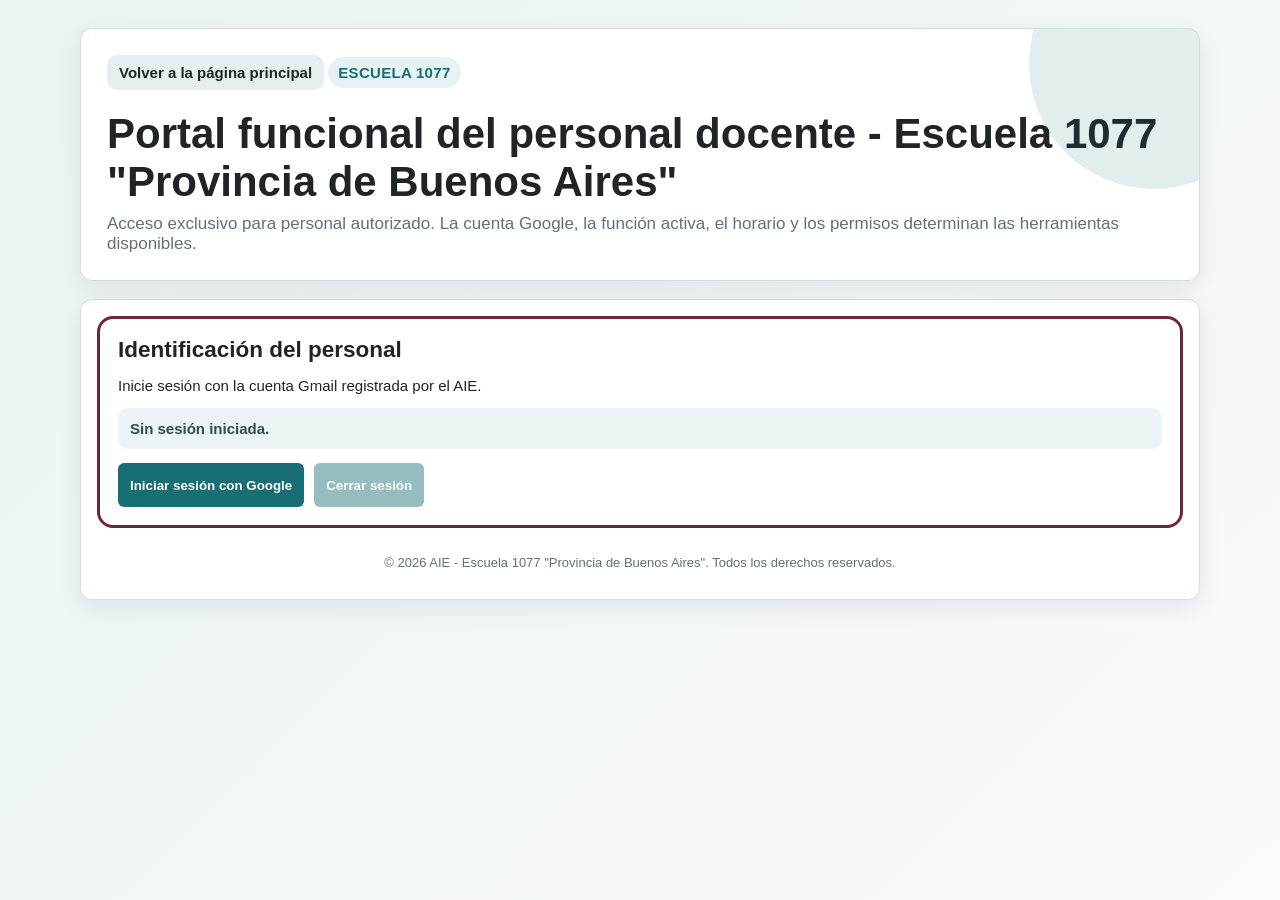
<file: portal-funcional.html>
<!doctype html>
<html lang="es">
<head>
  <meta charset="utf-8">
  <meta name="viewport" content="width=device-width, initial-scale=1">
  <title>Portal funcional del personal docente - Escuela 1077 "Provincia de Buenos Aires"</title>
  <meta name="theme-color" content="#176f73">
  <link rel="manifest" href="aie-hub.webmanifest">
  <link rel="stylesheet" href="styles.css">
  <style>
    .hub-main { width: min(1120px, calc(100% - 28px)); }
    .hub-cover { display: none; min-height: 150px; max-height: 230px; overflow: hidden; border-radius: 18px; border: 1px solid var(--line); background: #edf4f5; box-shadow: 0 10px 22px rgba(20,25,30,.07); }
    .hub-cover.show { display: block; }
    .hub-cover img { display: block; width: 100%; height: clamp(150px, 24vw, 230px); object-fit: cover; object-position: center; }
    .hub-hero { overflow: hidden; position: relative; }
    .hub-hero:after { content: ""; position: absolute; right: -80px; top: -90px; width: 250px; height: 250px; border-radius: 50%; background: rgba(23,111,115,.12); }
    .hub-eyebrow { display: inline-flex; gap: 8px; align-items: center; padding: 7px 10px; border-radius: 999px; background: #e7f3f3; color: var(--accent); font-weight: 800; text-transform: uppercase; letter-spacing: .02em; }
    .hub-hidden { display: none !important; }
    .hub-auth { display: grid; gap: 14px; padding: 18px; border: 3px solid #6d263d; border-radius: 16px; background: #fff; }
    .hub-auth h2, .hub-auth p { margin: 0; }
    .hub-auth-actions { display: flex; flex-wrap: wrap; gap: 10px; align-items: end; }
    .hub-auth-actions button { min-height: 44px; }
    .hub-role-field { display: grid; flex: 1 1 330px; gap: 6px; }
    .hub-role-field select { width: 100%; min-height: 44px; }
    .hub-session { display: grid; gap: 4px; padding: 12px; border: 1px solid #d8e2e4; border-radius: 12px; background: #f7fafb; }
    .hub-status { padding: 12px; border-radius: 10px; background: #edf4f5; color: #334b50; font-weight: 700; }
    .hub-status.ok { background: #e4f3e7; color: #176b2e; }
    .hub-status.error { background: #f8e4e4; color: #922828; }
    .hub-status.warning { background: #fff1d8; color: #81510b; }
    .hub-functions { display: grid; gap: 14px; margin-top: 16px; padding: 18px; border: 3px solid #176f73; border-radius: 16px; background: #fff; }
    .hub-functions h2, .hub-functions p { margin: 0; }
    .hub-grid { display: grid; grid-template-columns: repeat(auto-fit, minmax(230px, 1fr)); gap: 12px; }
    .hub-card { position: relative; display: grid; min-height: 170px; gap: 10px; align-content: start; padding: 18px; border: 1px solid var(--line); border-radius: 16px; background: linear-gradient(135deg, #fff, #f6fbfb); color: var(--ink); text-decoration: none; box-shadow: 0 10px 22px rgba(20,25,30,.07); }
    .hub-card:hover { border-color: #8fc7cc; transform: translateY(-1px); }
    .hub-card strong { font-size: 19px; line-height: 1.15; }
    .hub-card span { color: var(--muted); line-height: 1.35; }
    .hub-card small { justify-self: start; padding: 5px 8px; border-radius: 999px; background: #edf4f5; color: #176f73; font-weight: 800; }
    .hub-icon { width: 42px; height: 42px; display: grid; place-items: center; border-radius: 14px; background: #dff0f1; color: var(--accent-dark); font-weight: 900; }
    .hub-back { display: inline-flex; margin-bottom: 12px; padding: 9px 12px; border-radius: 10px; background: #e7eef0; color: var(--ink); font-weight: 800; text-decoration: none; }
    .hub-footnote { color: var(--muted); font-size: 13px; text-align: center; }
  </style>
</head>
<body class="student-index-body">
  <main class="student-index hub-main">
    <div id="hubCover" class="hub-cover" aria-hidden="true"><img id="hubCoverImage" alt="Imagen educativa de la Escuela 1077"></div>
    <section class="student-index-hero hub-hero">
      <a class="hub-back" href="./">Volver a la p&aacute;gina principal</a>
      <div class="hub-eyebrow">Escuela 1077</div>
      <h1>Portal funcional del personal docente - Escuela 1077 "Provincia de Buenos Aires"</h1>
      <p>Acceso exclusivo para personal autorizado. La cuenta Google, la funci&oacute;n activa, el horario y los permisos determinan las herramientas disponibles.</p>
    </section>

    <section class="student-index-panel">
      <div class="hub-auth">
        <h2>Identificaci&oacute;n del personal</h2>
        <p>Inicie sesi&oacute;n con la cuenta Gmail registrada por el AIE.</p>
        <div id="portalFunctionalStatus" class="hub-status" role="status" aria-live="polite">Sin sesi&oacute;n iniciada.</div>
        <div id="portalFunctionalSession" class="hub-session hub-hidden">
          <strong id="portalFunctionalName"></strong>
          <span id="portalFunctionalEmail"></span>
          <span id="portalFunctionalSchedule"></span>
        </div>
        <div class="hub-auth-actions">
          <button type="button" id="portalFunctionalLogin">Iniciar sesi&oacute;n con Google</button>
          <button type="button" id="portalFunctionalLogout" disabled>Cerrar sesi&oacute;n</button>
          <label id="portalFunctionalRoleWrap" class="hub-role-field hub-hidden">
            <span>Funci&oacute;n activa</span>
            <select id="portalFunctionalRole"></select>
          </label>
        </div>
      </div>

      <section id="portalFunctionalTools" class="hub-functions hub-hidden">
        <h2>Funciones autorizadas</h2>
        <p>Solo se muestran las herramientas habilitadas para la funci&oacute;n seleccionada.</p>
        <div id="portalFunctionalCards" class="hub-grid"></div>
      </section>

      <p class="hub-footnote">&copy; 2026 AIE - Escuela 1077 "Provincia de Buenos Aires". Todos los derechos reservados.</p>
    </section>
  </main>
  <script src="aie-public-config.js"></script>
  <script src="aie-runtime.js"></script>
  <script src="portal-funcional.js?v=20260919-03"></script>
</body>
</html>
</file>
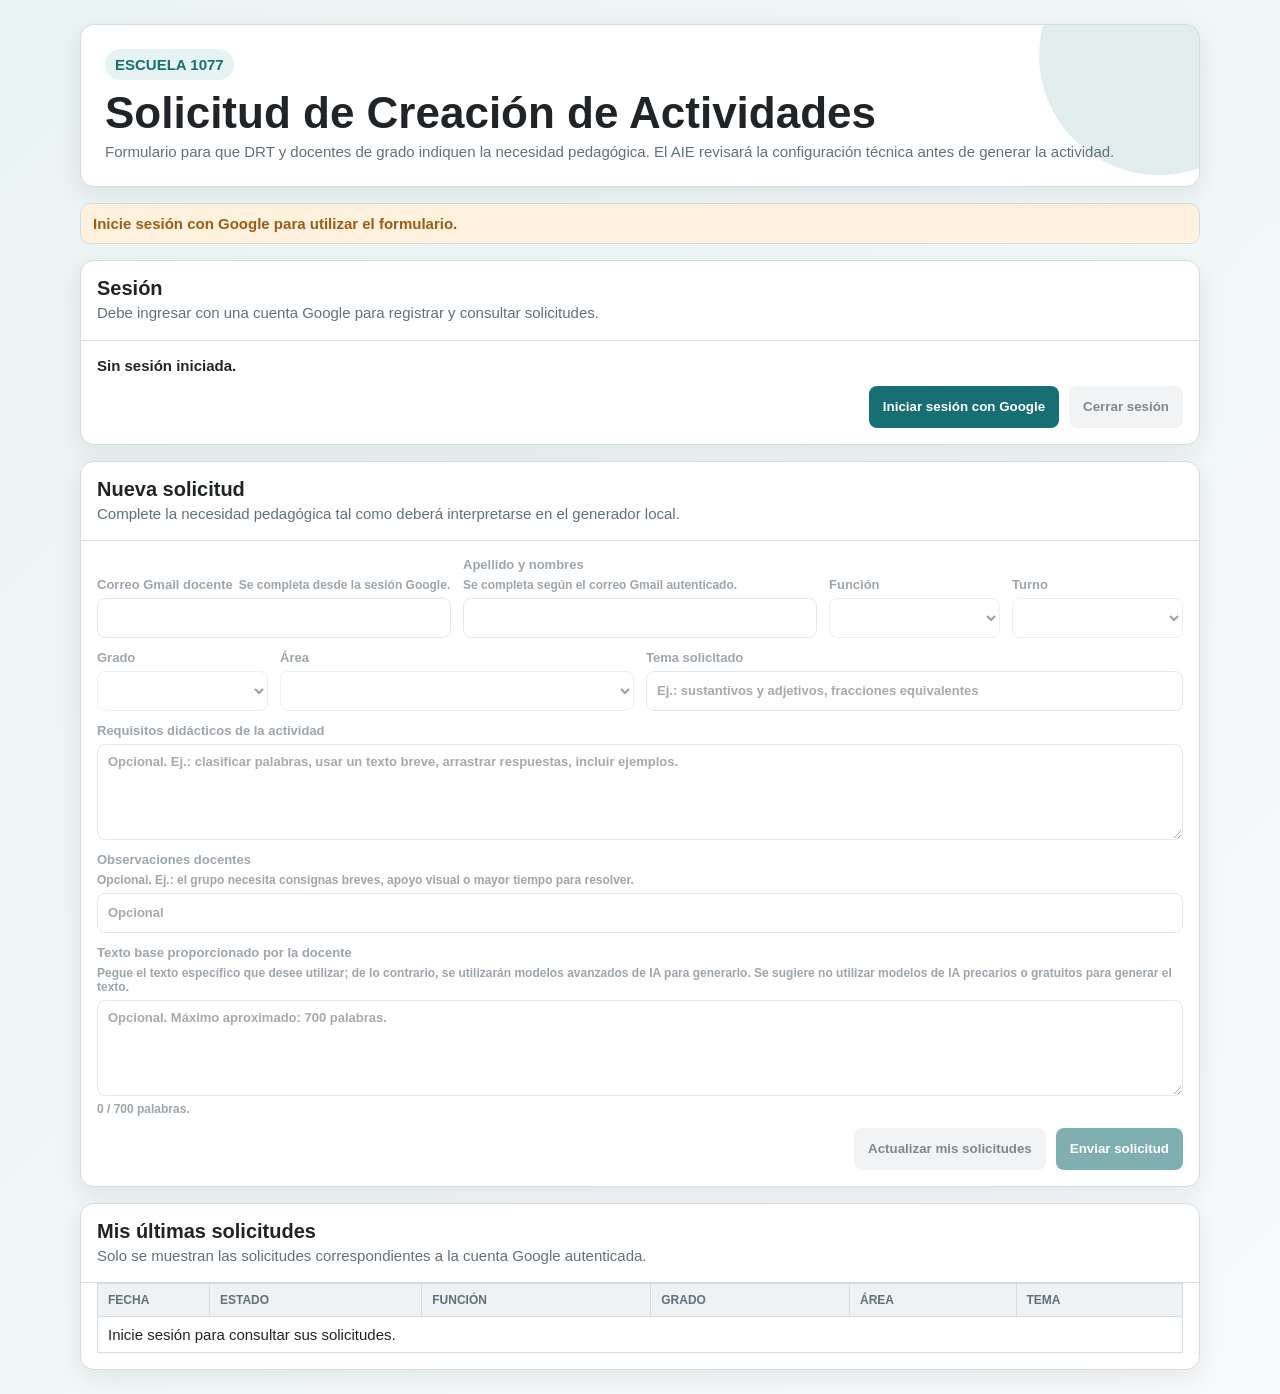
<file: solicitud-actividad.html>
<!doctype html>
<html lang="es">
<head>
  <meta charset="utf-8">
  <meta name="viewport" content="width=device-width, initial-scale=1">
  <title>Solicitud de Creación de Actividades - Escuela 1077</title>
  <meta name="theme-color" content="#176f73">
  <link rel="stylesheet" href="styles.css">
  <style>
    :root {
      --request-accent: #176f73;
      --request-accent-dark: #0f5558;
      --request-ok: #2c7a42;
      --request-warn: #9f5b13;
      --request-danger: #8b2f2f;
    }
    * { box-sizing: border-box; }
    body {
      margin: 0;
      background: linear-gradient(135deg, #eaf3f3, #f8fafc);
      color: var(--ink);
      font-family: Arial, Helvetica, sans-serif;
      font-size: 15px;
    }
    .request-main {
      width: min(1120px, calc(100% - 28px));
      margin: 0 auto;
      padding: 24px 0;
      display: grid;
      gap: 16px;
    }
    .request-hero,
    .request-panel {
      border: 1px solid var(--line);
      border-radius: 14px;
      background: #fff;
      box-shadow: 0 8px 24px rgba(20, 25, 30, .08);
    }
    .request-hero {
      padding: 24px;
      position: relative;
      overflow: hidden;
    }
    .request-hero::after {
      content: "";
      position: absolute;
      right: -80px;
      top: -90px;
      width: 240px;
      height: 240px;
      border-radius: 50%;
      background: rgba(23, 111, 115, .12);
    }
    .request-eyebrow {
      display: inline-flex;
      padding: 7px 10px;
      border-radius: 999px;
      background: #e7f3f3;
      color: var(--request-accent);
      font-weight: 800;
      text-transform: uppercase;
    }
    .request-hero h1 {
      margin: 10px 0 6px;
      font-size: clamp(30px, 5vw, 44px);
      line-height: 1.05;
    }
    .request-hero p,
    .request-panel p { margin: 0; color: var(--muted); line-height: 1.35; }
    .request-status {
      padding: 11px 12px;
      border-radius: 10px;
      border: 1px solid var(--line);
      background: #f8fafc;
      color: var(--muted);
      font-weight: 800;
    }
    .request-status.ok { background: #e5f3e9; color: var(--request-ok); }
    .request-status.warn { background: #fff3df; color: var(--request-warn); }
    .request-status.error { background: #f7e5e5; color: var(--request-danger); }
    .request-panel-head {
      display: flex;
      align-items: flex-start;
      justify-content: space-between;
      gap: 12px;
      padding: 16px;
      border-bottom: 1px solid var(--line);
    }
    .request-panel-head h2 { margin: 0 0 3px; font-size: 20px; }
    .request-actions { display: flex; gap: 10px; justify-content: flex-end; flex-wrap: wrap; }
    .request-button {
      min-height: 42px;
      border: 0;
      border-radius: 8px;
      padding: 10px 14px;
      background: var(--request-accent);
      color: #fff;
      font-weight: 900;
      cursor: pointer;
    }
    .request-button:hover { background: var(--request-accent-dark); }
    .request-button.secondary { background: #e6ebee; color: var(--ink); }
    .request-button:disabled { opacity: .55; cursor: not-allowed; }
    .request-session { padding: 16px; display: grid; gap: 12px; }
    .request-form { display: grid; gap: 12px; padding: 16px; }
    .request-grid {
      display: grid;
      grid-template-columns: repeat(12, minmax(0, 1fr));
      gap: 12px;
      align-items: end;
    }
    .request-form label {
      display: grid;
      gap: 6px;
      color: var(--muted);
      font-size: 13px;
      font-weight: 800;
    }
    .request-form input,
    .request-form select,
    .request-form textarea {
      width: 100%;
      min-height: 40px;
      border: 1px solid var(--line);
      border-radius: 8px;
      padding: 9px 10px;
      color: var(--ink);
      background: #fff;
      font: inherit;
    }
    .request-form textarea { min-height: 96px; resize: vertical; }
    .request-form fieldset:disabled { opacity: .62; }
    .request-fields { border: 0; padding: 0; margin: 0; min-width: 0; }
    .request-span-2 { grid-column: span 2; }
    .request-span-4 { grid-column: span 4; }
    .request-span-6 { grid-column: span 6; }
    .request-span-12 { grid-column: 1 / -1; }
    .request-help { color: var(--muted); font-size: 12px; font-weight: 700; }
    .request-field-title { display: flex; align-items: baseline; gap: 6px; flex-wrap: wrap; }
    .request-table-wrap { overflow: auto; padding: 0 16px 16px; }
    .request-table { width: 100%; border-collapse: collapse; }
    .request-table th,
    .request-table td {
      padding: 9px 10px;
      border: 1px solid var(--line);
      text-align: left;
      vertical-align: top;
    }
    .request-table th {
      background: #eef2f5;
      color: var(--muted);
      font-size: 12px;
      text-transform: uppercase;
    }
    .request-table th:first-child,
    .request-table td:first-child {
      width: 112px;
      white-space: nowrap;
    }
    @media (max-width: 840px) {
      .request-grid { grid-template-columns: 1fr; }
      .request-span-2,
      .request-span-4,
      .request-span-6,
      .request-span-12 { grid-column: 1 / -1; }
      .request-panel-head { display: grid; }
    }
  </style>
</head>
<body>
  <main class="request-main">
    <section class="request-hero">
      <span class="request-eyebrow">Escuela 1077</span>
      <h1>Solicitud de Creación de Actividades</h1>
      <p>Formulario para que DRT y docentes de grado indiquen la necesidad pedagógica. El AIE revisará la configuración técnica antes de generar la actividad.</p>
    </section>

    <div id="requestStatus" class="request-status" role="status" aria-live="polite">Comprobando sesión Google.</div>

    <section class="request-panel">
      <div class="request-panel-head">
        <div>
          <h2>Sesión</h2>
          <p>Debe ingresar con una cuenta Google para registrar y consultar solicitudes.</p>
        </div>
      </div>
      <div class="request-session">
        <strong id="requestSessionText">Sin sesión iniciada.</strong>
        <div class="request-actions">
          <button type="button" class="request-button" id="solicitudLoginGoogle">Iniciar sesión con Google</button>
          <button type="button" class="request-button secondary" id="solicitudLogoutGoogle" disabled>Cerrar sesión</button>
        </div>
      </div>
    </section>

    <section class="request-panel">
      <div class="request-panel-head">
        <div>
          <h2>Nueva solicitud</h2>
          <p>Complete la necesidad pedagógica tal como deberá interpretarse en el generador local.</p>
        </div>
      </div>
      <form id="requestForm" class="request-form">
        <fieldset id="requestFields" class="request-fields" disabled>
          <div class="request-grid">
            <label class="request-span-4">
              <span class="request-field-title">Correo Gmail docente <span class="request-help">Se completa desde la sesión Google.</span></span>
              <input name="correoDocente" type="email" autocomplete="email" readonly>
            </label>
            <label class="request-span-4">
              Apellido y nombres
              <span class="request-help">Se completa según el correo Gmail autenticado.</span>
              <input name="docente" type="text" autocomplete="name" readonly required>
            </label>
            <label class="request-span-2">
              Función
              <select name="funcionSolicitante" required>
                <option value="" selected disabled></option>
              </select>
            </label>
            <label class="request-span-2">
              Turno
              <select name="turnoSolicitud" required>
                <option value="" selected disabled></option>
              </select>
            </label>

            <label class="request-span-2">
              Grado
              <select name="grado" required></select>
            </label>
            <label class="request-span-4">
              Área
              <select name="area" required></select>
            </label>
            <label class="request-span-6">
              Tema solicitado
              <input name="tema" type="text" required placeholder="Ej.: sustantivos y adjetivos, fracciones equivalentes">
            </label>

            <label class="request-span-12">
              Requisitos didácticos de la actividad
              <textarea name="requisitosDidacticos" placeholder="Opcional. Ej.: clasificar palabras, usar un texto breve, arrastrar respuestas, incluir ejemplos."></textarea>
            </label>

            <label class="request-span-12">
              Observaciones docentes
              <span class="request-help">Opcional. Ej.: el grupo necesita consignas breves, apoyo visual o mayor tiempo para resolver.</span>
              <input name="observacionesDocente" type="text" placeholder="Opcional">
            </label>

            <label class="request-span-12">
              Texto base proporcionado por la docente
              <span class="request-help">Pegue el texto específico que desee utilizar; de lo contrario, se utilizarán modelos avanzados de IA para generarlo. Se sugiere no utilizar modelos de IA precarios o gratuitos para generar el texto.</span>
              <textarea name="textoBaseDocente" maxlength="5200" placeholder="Opcional. Máximo aproximado: 700 palabras."></textarea>
              <span id="requestWordHelp" class="request-help">0 / 700 palabras.</span>
            </label>
          </div>
        </fieldset>

        <div class="request-actions">
          <button type="button" class="request-button secondary" id="requestReload" disabled>Actualizar mis solicitudes</button>
          <button type="submit" class="request-button" id="requestSubmit" disabled>Enviar solicitud</button>
        </div>
      </form>
    </section>

    <section class="request-panel">
      <div class="request-panel-head">
        <div>
          <h2>Mis últimas solicitudes</h2>
          <p>Solo se muestran las solicitudes correspondientes a la cuenta Google autenticada.</p>
        </div>
      </div>
      <div class="request-table-wrap">
        <table class="request-table">
          <thead>
            <tr>
              <th title="Fecha y hora de Mendoza, Argentina">Fecha</th>
              <th>Estado</th>
              <th>Función</th>
              <th>Grado</th>
              <th>Área</th>
              <th>Tema</th>
            </tr>
          </thead>
          <tbody id="requestRows">
            <tr><td colspan="6">Inicie sesión para consultar sus solicitudes.</td></tr>
          </tbody>
        </table>
      </div>
    </section>
  </main>

  <script src="aie-public-config.js"></script>
  <script src="aie-runtime.js"></script>
  <script src="solicitud-actividad.js"></script>
  <script src="aie-login-redirect.js"></script>
</body>
</html>
</file>
<file: styles.css>
:root {
  --bg: #f4f6f7;
  --panel: #ffffff;
  --ink: #202427;
  --muted: #63707a;
  --line: #d6dde2;
  --accent: #176f73;
  --accent-dark: #0f5558;
  --warn: #9f5b13;
  --ok: #2c7a42;
}

* {
  box-sizing: border-box;
}

body {
  margin: 0;
  background: var(--bg);
  color: var(--ink);
  font-family: Arial, Helvetica, sans-serif;
  font-size: 15px;
}

.student-index-body {
  min-height: 100vh;
  background: linear-gradient(135deg, #eaf3f3, #f8fafc);
}

.student-index {
  display: grid;
  gap: 18px;
  width: min(920px, calc(100% - 28px));
  margin: 0 auto;
  padding: 28px 0;
}

.student-index-hero,
.student-index-panel {
  border: 1px solid var(--line);
  border-radius: 12px;
  background: #fff;
  box-shadow: 0 8px 24px rgba(20, 25, 30, 0.08);
}

.student-index-hero {
  padding: 26px;
}

.student-index-hero span {
  color: var(--accent);
  font-weight: 700;
  text-transform: uppercase;
}

.student-index-hero h1 {
  margin: 8px 0;
  font-size: clamp(28px, 5vw, 42px);
}

.student-index-hero p {
  margin: 0;
  color: var(--muted);
  font-size: 17px;
}

.student-index-panel {
  display: grid;
  gap: 14px;
  padding: 16px;
}

.student-index-status {
  padding: 10px 12px;
  border-radius: 8px;
  background: #edf1f3;
  color: var(--muted);
  font-weight: 700;
}

.student-index-status.open {
  background: #e5f3e9;
  color: var(--ok);
}

.student-index-status.closed {
  background: #f7e5e5;
  color: #8b2f2f;
}

.student-index-filters {
  display: grid;
  grid-template-columns: minmax(220px, 1fr) 160px 96px 90px auto auto;
  gap: 10px;
  align-items: end;
  padding: 12px;
  border: 2px solid #0f766e;
  border-radius: 10px;
  background: #f8fffb;
}

.student-index-filters label {
  display: grid;
  gap: 5px;
  color: var(--muted);
  font-size: 12px;
  font-weight: 800;
}

.student-index-filters input,
.student-index-filters select {
  width: 100%;
  min-height: 36px;
}

.student-index-filters button {
  min-height: 36px;
}

.student-activity-list {
  display: grid;
  gap: 10px;
}

.student-activity-card {
  display: grid;
  gap: 5px;
  padding: 14px;
  border: 1px solid var(--line);
  border-radius: 10px;
  background: #fbfcfd;
  color: var(--ink);
  text-decoration: none;
}

.student-activity-card:hover {
  border-color: #9fcbd0;
  background: #ecf8f8;
}

.student-activity-card strong {
  font-size: 18px;
}

.student-activity-card span {
  color: var(--muted);
}

@media (max-width: 760px) {
  .student-index-filters {
    grid-template-columns: 1fr;
  }

  .qr-manual-grid {
    grid-template-columns: repeat(2, minmax(0, 1fr));
  }
}

.qr-reader-body {
  min-height: 100vh;
  background: linear-gradient(135deg, #eaf3f3, #f8fafc);
}

.qr-reader {
  display: grid;
  gap: 16px;
  width: min(760px, calc(100% - 24px));
  margin: 0 auto;
  padding: 22px 0;
}

.qr-reader-hero,
.qr-reader-panel {
  border: 1px solid var(--line);
  border-radius: 12px;
  background: #fff;
  box-shadow: 0 8px 24px rgba(20, 25, 30, 0.08);
}

.qr-reader-hero {
  padding: 22px;
}

.qr-reader-hero span {
  color: var(--accent);
  font-weight: 700;
  text-transform: uppercase;
}

.qr-reader-hero h1 {
  margin: 8px 0;
  font-size: clamp(27px, 8vw, 40px);
}

.qr-reader-hero p {
  margin: 0;
  color: var(--muted);
  font-size: 16px;
}

.qr-reader-panel {
  display: grid;
  gap: 12px;
  padding: 14px;
}

.qr-reader-panel h2 {
  margin: 0;
  font-size: 20px;
}

.qr-activity-source-grid {
  display: grid;
  gap: 12px;
}

.qr-activity-source {
  display: grid;
  gap: 10px;
  margin: 0;
  padding: 12px;
  border: 2px solid #bbf7d0;
  border-radius: 10px;
  background: #fbfffc;
}

.qr-activity-source legend {
  padding: 0 6px;
  color: var(--ink);
}

.qr-activity-source-third {
  border-color: #f3b4b4;
  background: #fffafa;
}

.qr-source-radio {
  display: inline-flex;
  align-items: center;
  gap: 8px;
  color: var(--ink);
  cursor: pointer;
}

.qr-source-radio input {
  width: auto;
}

.qr-reader-box {
  display: grid;
  gap: 7px;
  min-height: 58px;
  padding: 10px;
  border: 1px dashed var(--line);
  border-radius: 8px;
  background: #fff;
  color: var(--muted);
}

.qr-send-status {
  min-height: 22px;
  margin-top: 10px;
  padding: 0;
  font-weight: 700;
}

.qr-send-status.pending {
  color: #755600;
}

.qr-send-status.success {
  padding: 10px 12px;
  border: 1px solid #79b58a;
  border-radius: 8px;
  background: #e6f5e9;
  color: #176b2c;
}

.qr-send-status.error {
  padding: 10px 12px;
  border: 1px solid #c98383;
  border-radius: 8px;
  background: #f9e8e8;
  color: #8a2020;
}

.qr-install-box {
  display: grid;
  gap: 8px;
  padding: 10px;
  border: 1.5px solid #9fcbd0;
  border-radius: 9px;
  background: #f3fbfb;
  color: var(--muted);
}

.qr-install-box strong {
  color: var(--ink);
}

.qr-install-box small {
  color: var(--muted);
  font-weight: 700;
}

.qr-reader-label {
  display: grid;
  gap: 6px;
  color: var(--muted);
  font-size: 13px;
  font-weight: 700;
}

.qr-reader-label select,
.qr-reader-label textarea,
.qr-reader-label input {
  width: 100%;
  min-height: 42px;
  padding: 10px;
  border: 1px solid var(--line);
  border-radius: 8px;
  background: #fff;
  color: var(--ink);
  font: inherit;
}

.qr-video {
  width: 100%;
  min-height: 260px;
  border: 1px solid var(--line);
  border-radius: 10px;
  background: #111827;
}

.qr-manual {
  border: 1px solid var(--line);
  border-radius: 8px;
  padding: 12px;
  background: #fbfcfd;
}

.qr-manual summary {
  cursor: pointer;
  font-weight: 700;
  margin-bottom: 12px;
}

.qr-manual-separator {
  margin-top: 12px;
  padding-top: 10px;
  border-top: 1px solid var(--line);
  color: var(--accent);
  font-weight: 800;
}

.qr-manual-grid {
  display: grid;
  grid-template-columns: minmax(110px, 1.2fr) repeat(5, minmax(74px, 0.75fr));
  gap: 12px 10px;
  align-items: end;
}

.qr-manual-note {
  margin: 10px 0 0;
  color: var(--muted);
  font-size: 13px;
  font-weight: 700;
}

#qrReadManualFields,
#qrReadManual {
  margin-top: 12px;
}

.qr-json-advanced {
  margin-top: 14px;
  padding-top: 10px;
  border-top: 1px dashed var(--line);
}

.qr-json-advanced summary {
  color: var(--muted);
  font-size: 13px;
}

.qr-result-table {
  display: grid;
  grid-template-columns: 72px minmax(150px, 1fr) 58px 48px 48px 58px 58px;
  gap: 0;
  width: 100%;
  overflow-x: auto;
  border: 1px solid var(--line);
  border-radius: 8px;
}

.qr-result-table strong,
.qr-result-table span {
  min-width: 0;
  padding: 8px;
  border-right: 1px solid var(--line);
  border-bottom: 1px solid var(--line);
  color: var(--ink);
  overflow-wrap: anywhere;
}

.qr-result-table strong {
  background: #edf4f5;
  color: var(--muted);
  font-size: 12px;
  text-transform: uppercase;
}

.qr-result-table span {
  background: #fff;
}

.qr-result-table strong:nth-child(7),
.qr-result-table span:nth-child(14) {
  border-right: 0;
}

.qr-result-activity {
  font-weight: 700;
}

.qr-result-row {
  display: grid;
  grid-template-columns: 120px minmax(0, 1fr);
  gap: 8px;
  color: var(--ink);
}

.qr-result-row span {
  overflow-wrap: anywhere;
}

.hidden {
  display: none !important;
}

.topbar {
  display: flex;
  align-items: center;
  justify-content: space-between;
  gap: 16px;
  padding: 18px 22px;
  background: #263238;
  color: #fff;
}

.topbar-actions {
  display: flex;
  align-items: center;
  gap: 10px;
  flex-wrap: wrap;
  justify-content: flex-end;
}

.topbar-link {
  min-height: 34px;
  display: inline-flex;
  align-items: center;
  padding: 7px 10px;
  border: 1px solid rgba(255, 255, 255, 0.28);
  border-radius: 7px;
  background: rgba(255, 255, 255, 0.08);
  color: #fff;
  font-weight: 700;
  text-decoration: none;
}

.topbar-link:hover {
  background: rgba(255, 255, 255, 0.16);
}

.topbar h1 {
  margin: 0;
  font-size: 24px;
  font-weight: 700;
}

.topbar p {
  margin: 4px 0 0;
  color: #c9d3d8;
}

.status {
  min-width: 120px;
  padding: 8px 10px;
  border: 1px solid rgba(255, 255, 255, 0.25);
  border-radius: 6px;
  text-align: center;
  color: #dfecee;
}

.workflow {
  display: grid;
  grid-template-columns: repeat(5, minmax(0, 1fr));
  gap: 12px;
  padding: 16px 16px 0;
}

.step-card {
  display: grid;
  gap: 5px;
  min-height: 92px;
  padding: 14px;
  border: 1px solid #d3dde5;
  border-radius: 8px;
  background: #f8fafc;
  color: var(--ink);
  text-align: left;
  box-shadow: 0 1px 2px rgba(20, 25, 30, 0.06);
}

.step-card:hover {
  background: #eef6fb;
}

.step-card-link {
  text-decoration: none;
}

.step-card span {
  color: var(--muted);
  font-size: 12px;
  font-weight: 700;
  text-transform: uppercase;
}

.step-card strong {
  font-size: 17px;
}

.step-card small {
  color: var(--muted);
  font-weight: 700;
}

.step-card.step-active {
  border-color: #9fcbd0;
  background: #ecf8f8;
}

.step-card.step-pending {
  background: #f6f3ea;
}

.layout {
  display: grid;
  grid-template-columns: minmax(0, 1fr);
  grid-template-areas:
    "form"
    "material"
    "reformulation"
    "orders"
    "detail";
  gap: 16px;
  padding: 16px;
}

.publisher-view {
  padding: 16px;
}

.admin-view {
  padding: 16px;
}

.teacher-portal-view {
  padding: 16px;
}

.admin-status {
  margin: 0 14px 12px;
  padding: 10px;
  border: 1px dashed var(--line);
  border-radius: 8px;
  background: #fbfcfd;
  color: var(--muted);
  font-weight: 700;
}

.setup-diagnostics {
  display: grid;
  gap: 8px;
  margin: 0 14px 12px;
  padding: 10px;
  border: 1px solid var(--line);
  border-radius: 8px;
  background: #fbfcfd;
}

.setup-diagnostics.diagnostics-collapsed .diagnostic-item {
  display: none;
}

.setup-diagnostics-error {
  border-color: #e0b9b9;
  background: #f7e5e5;
  color: #8b2f2f;
  font-weight: 700;
}

.diagnostic-summary {
  padding: 8px 10px;
  border-radius: 7px;
  font-weight: 700;
}

.diagnostic-summary.ok {
  background: #e5f3e9;
  color: var(--ok);
}

.diagnostic-summary.pending {
  background: #f7e5e5;
  color: #8b2f2f;
}

.diagnostic-item {
  display: grid;
  grid-template-columns: minmax(190px, 0.35fr) minmax(0, 1fr);
  gap: 8px;
  padding: 7px 9px;
  border-left: 4px solid var(--line);
  border-radius: 6px;
  background: #fff;
}

.diagnostic-item strong {
  font-size: 13px;
}

.diagnostic-item span {
  color: var(--muted);
  font-size: 13px;
}

.diagnostic-ok {
  border-left-color: var(--ok);
}

.diagnostic-bloqueante {
  border-left-color: #8b2f2f;
}

.diagnostic-pendiente,
.diagnostic-manual {
  border-left-color: var(--warn);
}

.diagnostic-opcional {
  border-left-color: #8a96a3;
}

.admin-table-tabs {
  display: flex;
  gap: 8px;
  flex-wrap: wrap;
  padding: 0 14px 14px;
}

.admin-domain-grid {
  display: grid;
  grid-template-columns: repeat(auto-fit, minmax(230px, 1fr));
  gap: 10px;
  padding: 14px;
}

.admin-domain-card {
  display: grid;
  gap: 5px;
  min-height: 96px;
  padding: 13px;
  border: 1px solid var(--line);
  border-radius: 12px;
  background: #f8fafc;
  color: var(--ink);
  text-align: left;
  box-shadow: 0 1px 2px rgba(20, 25, 30, 0.06);
}

.admin-domain-card:hover {
  border-color: #9fcbd0;
  background: #eef8f8;
}

.admin-domain-card.active {
  border-color: #6aaeb5;
  background: #e8f6f7;
}

.admin-domain-card strong {
  font-size: 16px;
}

.admin-domain-card span {
  color: var(--muted);
  font-size: 13px;
  line-height: 1.35;
}

.admin-table-tab {
  min-height: 34px;
  padding: 7px 10px;
  border: 1px solid var(--line);
  border-radius: 999px;
  background: #fff;
  color: var(--ink);
  font-weight: 700;
}

.admin-table-tab.active {
  border-color: #9fcbd0;
  background: #ecf8f8;
}

.admin-grid {
  display: grid;
  grid-template-columns: minmax(0, 1fr) minmax(300px, 380px);
  gap: 16px;
  margin-top: 16px;
}

.admin-grid.admin-student-mode {
  grid-template-columns: 1fr;
}

.admin-grid.admin-profile-mode {
  grid-template-columns: 1fr;
}

.admin-grid.admin-activity-mode {
  grid-template-columns: 1fr;
}

.admin-grid.admin-access-mode {
  grid-template-columns: 1fr;
}

.admin-grid.admin-system-mode {
  grid-template-columns: 1fr;
}

.admin-grid.admin-student-mode #adminSupabaseNew {
  display: none;
}

.admin-grid.admin-activity-mode #adminSupabaseNew,
.admin-grid.admin-activity-mode #adminSupabasePrev,
.admin-grid.admin-activity-mode #adminSupabaseNext,
.admin-grid.admin-activity-mode #adminSupabaseExport,
.admin-grid.admin-activity-mode .admin-search-control,
.admin-grid.admin-activity-mode .admin-limit-control,
.admin-grid.admin-activity-mode .admin-page-info {
  display: none;
}

.admin-grid.admin-student-mode #adminSupabasePrev,
.admin-grid.admin-student-mode #adminSupabaseNext,
.admin-grid.admin-student-mode #adminSupabaseExport,
.admin-grid.admin-student-mode .admin-page-info,
.admin-grid.admin-student-mode .admin-limit-control {
  display: none;
}

.admin-grid.admin-profile-mode #adminSupabasePrev,
.admin-grid.admin-profile-mode #adminSupabaseNext,
.admin-grid.admin-profile-mode .admin-page-info,
.admin-grid.admin-profile-mode .admin-limit-control,
.admin-grid.admin-profile-mode .admin-search-control {
  display: none;
}

.admin-grid.admin-student-mode .admin-search-control {
  display: none;
}

.admin-grid.admin-access-mode #adminSupabaseNew,
.admin-grid.admin-access-mode #adminSupabasePrev,
.admin-grid.admin-access-mode #adminSupabaseNext,
.admin-grid.admin-access-mode .admin-search-control,
.admin-grid.admin-access-mode .admin-limit-control,
.admin-grid.admin-access-mode .admin-page-info {
  display: none;
}

.admin-grid.admin-system-mode #adminSupabaseNew,
.admin-grid.admin-system-mode #adminSupabasePrev,
.admin-grid.admin-system-mode #adminSupabaseNext,
.admin-grid.admin-system-mode .admin-search-control,
.admin-grid.admin-system-mode .admin-limit-control,
.admin-grid.admin-system-mode .admin-page-info {
  display: none;
}

.admin-grid.admin-student-mode .admin-rows-panel .panel-head {
  align-items: stretch;
  flex-direction: column;
}

.admin-grid.admin-student-mode .admin-toolbar {
  width: 100%;
  justify-content: flex-start;
}

.admin-grid.admin-activity-mode .admin-rows-panel,
.admin-grid.admin-activity-mode .admin-editor-panel {
  grid-column: 1 / -1;
}

.admin-grid.admin-profile-mode .admin-rows-panel,
.admin-grid.admin-profile-mode .admin-editor-panel,
.admin-grid.admin-profile-mode .admin-multi-role-panel {
  grid-column: 1 / -1;
}

.admin-multi-role-panel {
  min-width: 0;
  border: 2px solid #5f7c82;
}

.admin-multi-role-filters {
  display: grid;
  grid-template-columns: minmax(260px, 1fr) 180px 120px 100px;
  gap: 12px;
  align-items: end;
  padding: 12px 14px;
  border-bottom: 1px solid var(--line);
  background: #f8fafc;
}

.admin-multi-role-filters label {
  display: grid;
  gap: 4px;
  min-width: 0;
  color: var(--muted);
  font-size: 12px;
  font-weight: 700;
}

.admin-multi-role-filters input,
.admin-multi-role-filters select,
.admin-multi-role-filters button {
  width: 100%;
  min-height: 36px;
  box-sizing: border-box;
}

.admin-multi-role-table th,
.admin-multi-role-table td {
  white-space: nowrap;
}

.admin-multi-role-table td:first-child,
.admin-multi-role-table td:nth-child(2),
.admin-multi-role-table td:nth-child(8) {
  white-space: normal;
}

.admin-multi-role-editor {
  display: grid;
  gap: 14px;
  padding: 14px;
  border-top: 2px solid #5f7c82;
  background: #fbfdfd;
}

.admin-multi-role-editor form {
  display: grid;
  gap: 14px;
}

.admin-multi-role-base-grid {
  display: grid;
  grid-template-columns: minmax(260px, 2fr) 150px 145px 110px 100px 145px 145px;
  gap: 12px;
  align-items: end;
}

.admin-multi-role-base-grid label,
.admin-multi-role-schedule-add label {
  display: grid;
  gap: 4px;
  min-width: 0;
  color: var(--muted);
  font-size: 12px;
  font-weight: 700;
}

.admin-multi-role-base-grid input,
.admin-multi-role-base-grid select,
.admin-multi-role-schedule-add input,
.admin-multi-role-schedule-add select {
  width: 100%;
  min-height: 36px;
  box-sizing: border-box;
}

.admin-multi-role-schedule,
.admin-multi-role-permissions {
  display: grid;
  gap: 10px;
  padding: 12px;
  border: 1px solid var(--line);
  border-radius: 8px;
  background: #fff;
}

.admin-multi-role-schedule h3,
.admin-multi-role-permissions h3,
.admin-multi-role-editor h3 {
  margin: 0;
}

.admin-multi-role-schedule-add {
  display: grid;
  grid-template-columns: 170px 150px 150px 150px;
  gap: 12px;
  align-items: end;
}

#adminMultiRolePermissions {
  display: grid;
  gap: 10px;
}

.admin-multi-role-permission-group {
  display: grid;
  grid-template-columns: repeat(auto-fit, minmax(180px, 1fr));
  gap: 10px;
  padding: 10px;
  border: 1px solid #c8dedf;
  border-radius: 8px;
  background: #f8fafc;
}

.admin-multi-role-permission-group h4 {
  grid-column: 1 / -1;
  margin: 0;
}

.admin-multi-role-permission-group label {
  display: grid;
  grid-template-columns: minmax(0, 1fr) 80px;
  gap: 8px;
  align-items: center;
  color: var(--ink);
  font-size: 13px;
  font-weight: 700;
}

@media (max-width: 820px) {
  .admin-multi-role-filters {
    grid-template-columns: 1fr 1fr;
  }

  .admin-multi-role-base-grid,
  .admin-multi-role-schedule-add {
    grid-template-columns: 1fr 1fr;
  }
}

@media (max-width: 540px) {
  .admin-multi-role-filters {
    grid-template-columns: 1fr;
  }

  .admin-multi-role-base-grid,
  .admin-multi-role-schedule-add {
    grid-template-columns: 1fr;
  }
}

.admin-grid.admin-access-mode .admin-rows-panel,
.admin-grid.admin-access-mode .admin-editor-panel {
  grid-column: 1 / -1;
}

.admin-grid.admin-system-mode .admin-rows-panel,
.admin-grid.admin-system-mode .admin-editor-panel {
  grid-column: 1 / -1;
}

.admin-grid.admin-activity-mode .admin-rows-panel .panel-head {
  align-items: stretch;
  flex-direction: column;
}

.admin-grid.admin-profile-mode .admin-rows-panel .panel-head {
  align-items: stretch;
  flex-direction: column;
}

.admin-grid.admin-access-mode .admin-rows-panel .panel-head {
  align-items: stretch;
  flex-direction: column;
}

.admin-grid.admin-system-mode .admin-rows-panel .panel-head {
  align-items: stretch;
  flex-direction: column;
}

.admin-grid.admin-activity-mode .admin-toolbar {
  width: 100%;
  justify-content: flex-start;
}

.admin-grid.admin-profile-mode .admin-toolbar {
  width: 100%;
  justify-content: flex-start;
}

.admin-grid.admin-access-mode .admin-toolbar {
  width: 100%;
  justify-content: flex-start;
}

.admin-grid.admin-system-mode .admin-toolbar {
  width: 100%;
  justify-content: flex-start;
}

.admin-student-menu {
  grid-column: 1 / -1;
  display: flex;
  align-items: center;
  justify-content: space-between;
  gap: 12px;
  padding: 14px;
  border: 1px solid var(--line);
  border-radius: 10px;
  background: #f8fafc;
}

.admin-student-menu h2 {
  margin: 0;
  font-size: 20px;
}

.admin-student-menu p {
  margin: 4px 0 0;
  color: var(--muted);
}

.admin-student-actions {
  display: flex;
  gap: 8px;
  flex-wrap: wrap;
  justify-content: flex-end;
}

.admin-student-actions button.active {
  border-color: #6aaeb5;
  background: #147a80;
  color: #fff;
}

.admin-activity-menu {
  grid-column: 1 / -1;
  display: flex;
  align-items: center;
  justify-content: space-between;
  gap: 12px;
  padding: 14px;
  border: 1px solid var(--line);
  border-radius: 10px;
  background: #f8fafc;
}

.admin-third-party-menu {
  border: 4px solid #7f1d1d;
  box-shadow: inset 0 0 0 1px rgba(127, 29, 29, 0.08);
  background: #fff7f7;
}

.admin-activity-menu h2 {
  margin: 0;
  font-size: 20px;
}

.admin-activity-actions {
  display: flex;
  gap: 8px;
  flex-wrap: wrap;
  align-items: center;
  justify-content: flex-end;
}

.admin-activity-actions button.active {
  border-color: #6aaeb5;
  background: #147a80;
  color: #fff;
}

.admin-activity-execution-zone {
  display: flex;
  flex-wrap: wrap;
  gap: 8px;
  align-items: center;
  padding: 8px 10px;
  border: 3px solid #15803d;
  border-radius: 10px;
  background: #f0fdf4;
}

.admin-access-menu {
  grid-column: 1 / -1;
  display: flex;
  align-items: center;
  justify-content: space-between;
  gap: 12px;
  padding: 14px;
  border: 1px solid var(--line);
  border-radius: 10px;
  background: #f8fafc;
}

.admin-access-menu h2 {
  margin: 0;
  font-size: 20px;
}

.admin-access-actions {
  display: flex;
  gap: 8px;
  flex-wrap: wrap;
  justify-content: flex-end;
}

.admin-access-actions button.active {
  border-color: #6aaeb5;
  background: #147a80;
  color: #fff;
}

.admin-system-menu {
  grid-column: 1 / -1;
  display: flex;
  align-items: center;
  justify-content: space-between;
  gap: 12px;
  padding: 14px;
  border: 1px solid var(--line);
  border-radius: 10px;
  background: #f8fafc;
}

.admin-system-menu h2 {
  margin: 0;
  font-size: 20px;
}

.admin-system-actions {
  display: flex;
  gap: 8px;
  flex-wrap: wrap;
  justify-content: flex-end;
}

.admin-system-actions button.active {
  border-color: #6aaeb5;
  background: #147a80;
  color: #fff;
}

.admin-activity-control-panel {
  grid-column: 1 / -1;
  border: 3px solid #111827;
}

.admin-activity-control-panel .panel-head {
  padding: 10px 14px;
}

.admin-activity-control-panel #adminIndexLockState {
  min-height: 0;
  padding: 8px 10px;
}

.admin-index-lock-badge {
  font-size: 17px;
  font-weight: 800;
}

.admin-index-lock-reason {
  display: block;
  margin-top: 8px;
}

.admin-index-lock-reason textarea {
  margin-top: 4px;
  min-height: 38px;
  width: 100%;
  resize: vertical;
}

.admin-student-filters {
  flex: 0 0 100%;
  display: grid;
  width: 100%;
  box-sizing: border-box;
  grid-template-columns: 118px minmax(182px, 306px) minmax(262px, 448px) 90px 145px 125px 100px;
  column-gap: 14px;
  row-gap: 8px;
  align-items: end;
  padding: 10px;
  border: 1px solid var(--line);
  border-radius: 8px;
  background: #f8fafc;
}

.admin-student-drt-scope {
  flex: 0 0 100%;
  display: grid;
  grid-template-columns: minmax(300px, 560px) 1fr;
  align-items: end;
  gap: 16px;
  width: 100%;
  box-sizing: border-box;
  padding: 10px;
  border: 2px solid #7f1d1d;
  border-radius: 8px;
  background: #fffafb;
}

.admin-student-drt-scope label {
  min-width: 0;
  font-weight: 800;
}

.admin-student-drt-scope select {
  min-height: 36px;
}

.admin-student-drt-scope p {
  margin: 0 0 7px;
  color: var(--muted);
}

.admin-toolbar .admin-student-filters label,
.admin-toolbar .admin-student-filters label:first-child {
  min-width: 0;
}

.admin-access-filters {
  flex: 0 0 100%;
  display: grid;
  width: 100%;
  box-sizing: border-box;
  grid-template-columns: minmax(230px, 1.4fr) 150px minmax(190px, 1fr) 145px 145px 100px;
  column-gap: 14px;
  row-gap: 8px;
  align-items: end;
  padding: 10px;
  border: 1px solid var(--line);
  border-radius: 8px;
  background: #f8fafc;
}

.admin-toolbar .admin-access-filters label,
.admin-toolbar .admin-access-filters label:first-child {
  min-width: 0;
}

.admin-profile-filters {
  flex: 0 0 100%;
  display: grid;
  width: 100%;
  box-sizing: border-box;
  grid-template-columns: minmax(240px, 1.5fr) minmax(230px, 1.4fr) 150px 110px 100px;
  column-gap: 14px;
  row-gap: 8px;
  align-items: end;
  padding: 10px;
  border: 1px solid var(--line);
  border-radius: 8px;
  background: #f8fafc;
}

.admin-toolbar .admin-profile-filters label,
.admin-toolbar .admin-profile-filters label:first-child {
  min-width: 0;
}

.admin-student-filters input,
.admin-student-filters select,
.admin-profile-filters input,
.admin-profile-filters select {
  box-sizing: border-box;
  min-height: 34px;
}

.admin-student-filters button,
.admin-profile-filters button {
  min-height: 34px;
  margin-left: 2px;
}

.admin-activity-filters {
  flex: 0 0 100%;
  display: grid;
  width: 100%;
  box-sizing: border-box;
  grid-template-columns: minmax(180px, 2fr) minmax(150px, 1.3fr) 76px 76px 120px 120px minmax(180px, 1.7fr) 100px;
  column-gap: 12px;
  row-gap: 8px;
  align-items: end;
  padding: 10px;
  border: 1px solid var(--line);
  border-radius: 8px;
  background: #f8fafc;
}

.admin-toolbar .admin-activity-filters label,
.admin-toolbar .admin-activity-filters label:first-child {
  min-width: 0;
}

.admin-activity-filters input,
.admin-activity-filters select {
  box-sizing: border-box;
  min-height: 34px;
}

.admin-activity-filters button {
  min-height: 34px;
}

.admin-third-party-activity-filters {
  grid-template-columns: minmax(170px, 1.4fr) minmax(120px, 0.8fr) 72px 72px 82px 86px minmax(240px, 1.8fr) 92px;
}

.admin-grid.admin-third-party-mode .admin-rows-panel {
  border: 4px solid #7f1d1d;
  box-shadow: 0 1px 3px rgba(127, 29, 29, 0.1);
}

.admin-grid.admin-third-party-mode .admin-editor-panel {
  border: 4px solid #7f1d1d;
  box-shadow: 0 1px 3px rgba(127, 29, 29, 0.1);
}

.admin-grid.admin-third-party-mode .admin-cell-field-numero {
  max-width: 50px;
  text-align: center;
  white-space: nowrap;
}

.admin-grid.admin-third-party-mode .admin-cell-field-titulo {
  min-width: 180px;
}

.admin-grid.admin-third-party-mode .admin-cell-field-area {
  max-width: 112px;
}

.admin-grid.admin-third-party-mode .admin-cell-field-grado,
.admin-grid.admin-third-party-mode .admin-cell-field-tipo_actividad {
  max-width: 58px;
  text-align: center;
  white-space: nowrap;
}

.admin-grid.admin-third-party-mode .admin-cell-field-estado,
.admin-grid.admin-third-party-mode .admin-cell-field-modalidad,
.admin-grid.admin-third-party-mode .admin-cell-field-disponible,
.admin-grid.admin-third-party-mode .admin-cell-field-activo,
.admin-grid.admin-third-party-mode .admin-cell-field-cantidad_ejercicios {
  max-width: 78px;
  text-align: center;
  white-space: nowrap;
}

.admin-grid.admin-third-party-mode .admin-cell-field-recurso_nombre,
.admin-grid.admin-third-party-mode .admin-cell-field-proveedor {
  min-width: 170px;
}

.admin-grid.admin-third-party-mode .admin-cell-field-visible_desde,
.admin-grid.admin-third-party-mode .admin-cell-field-visible_hasta,
.admin-grid.admin-third-party-mode .admin-cell-field-actualizada_en {
  min-width: 132px;
  max-width: 148px;
  white-space: nowrap;
}

.admin-activity-filter-small {
  min-width: 0;
}

.admin-activity-filter-small select {
  min-width: 0;
}

.admin-activity-detail-filters {
  display: grid;
  grid-template-columns: 160px 160px 90px 100px;
  gap: 12px;
  align-items: end;
  padding: 10px 14px;
  border-bottom: 1px solid var(--line);
  background: #f8fafc;
}

.admin-activity-detail-filters label {
  min-width: 0;
}

.admin-activity-detail-filters input,
.admin-activity-detail-filters select,
.admin-activity-detail-filters button {
  box-sizing: border-box;
  min-height: 34px;
}

.admin-activity-detail-filter-small {
  min-width: 0;
}

.admin-activity-detail-panel .admin-cell-field-email {
  max-width: 190px;
}

.admin-activity-detail-panel .admin-cell-field-rol,
.admin-activity-detail-panel .admin-cell-field-evento,
.admin-activity-detail-panel .admin-cell-field-grado,
.admin-activity-detail-panel .admin-cell-field-actividad_grado,
.admin-activity-detail-panel .admin-cell-field-actividad_tipo,
.admin-activity-detail-panel .admin-cell-field-cantidad_ejercicios,
.admin-activity-detail-panel .admin-cell-field-correctos,
.admin-activity-detail-panel .admin-cell-field-incorrectos,
.admin-activity-detail-panel .admin-cell-field-nota,
.admin-activity-detail-panel .admin-cell-field-tiempo_minutos {
  max-width: 90px;
  white-space: nowrap;
}

.admin-activity-detail-panel .admin-cell-field-actividad_grado,
.admin-activity-detail-panel .admin-cell-field-actividad_tipo,
.admin-activity-detail-panel .admin-cell-field-cantidad_ejercicios,
.admin-activity-detail-panel .admin-cell-field-correctos,
.admin-activity-detail-panel .admin-cell-field-incorrectos,
.admin-activity-detail-panel .admin-cell-field-nota,
.admin-activity-detail-panel .admin-cell-field-tiempo_minutos {
  min-width: 34px;
  max-width: 62px;
  text-align: center;
}

.admin-activity-detail-panel .admin-cell-field-correctos {
  color: #087f5b;
  font-weight: 800;
}

.admin-activity-detail-panel .admin-cell-field-incorrectos {
  color: #b42318;
  font-weight: 800;
}

.admin-activity-detail-panel .admin-cell-field-fecha_hora,
.admin-activity-detail-panel .admin-cell-field-finalizado_en {
  min-width: 138px;
  max-width: 150px;
  white-space: nowrap;
}

.admin-activity-detail-panel .admin-cell-field-detalle,
.admin-activity-detail-panel .admin-cell-field-actividad_titulo,
.admin-activity-detail-panel .admin-cell-field-actividad_archivo,
.admin-activity-detail-panel .admin-cell-field-actividad_detalle {
  max-width: none;
  min-width: 260px;
}

.admin-activity-detail-panel .admin-cell-field-alumno_nombre {
  min-width: 145px;
  max-width: 220px;
}

.admin-student-filter-small {
  min-width: 0;
}

.admin-student-filter-small select {
  min-width: 0;
}

.admin-student-form {
  display: grid;
  grid-template-columns: repeat(12, minmax(0, 1fr));
  gap: 10px;
}

.admin-student-form .admin-field {
  margin: 0;
}

.admin-student-form .admin-field-id_alumno {
  grid-column: span 2;
}

.admin-student-form .admin-field-drt_responsable_id {
  grid-column: span 4;
}

.admin-student-form .admin-field-nombre,
.admin-student-form .admin-field-apellido {
  grid-column: span 3;
}

.admin-student-form .admin-field-grado,
.admin-student-form .admin-field-division {
  grid-column: span 1;
}

.admin-student-form .admin-field-turno {
  grid-column: span 2;
}

.admin-student-form .admin-field-activo {
  grid-column: span 1;
  align-content: end;
}

.admin-student-form .admin-field-observaciones {
  grid-column: 1 / -1;
}

.admin-student-form textarea {
  min-height: 96px;
}

.admin-activity-form {
  display: grid;
  grid-template-columns: repeat(12, minmax(0, 1fr));
  gap: 10px;
}

.admin-activity-form .admin-field {
  margin: 0;
}

.admin-activity-form .admin-field-titulo {
  grid-column: span 5;
}

.admin-activity-form .admin-field-area {
  grid-column: span 3;
}

.admin-activity-form .admin-field-grado,
.admin-activity-form .admin-field-tipo_actividad,
.admin-activity-form .admin-field-estado,
.admin-activity-form .admin-field-disponible {
  grid-column: span 1;
}

.admin-activity-form .admin-field-cantidad_ejercicios {
  grid-column: span 2;
}

.admin-activity-form .admin-field-visible_desde,
.admin-activity-form .admin-field-visible_hasta {
  grid-column: span 3;
}

.admin-activity-form .admin-field-descripcion {
  grid-column: 1 / -1;
}

.admin-grid.admin-third-party-mode .admin-activity-form .admin-field-titulo {
  grid-column: span 4;
}

.admin-grid.admin-third-party-mode .admin-activity-form .admin-field-area {
  grid-column: span 2;
}

.admin-grid.admin-third-party-mode .admin-activity-form .admin-field-estado {
  grid-column: span 2;
}

.admin-grid.admin-third-party-mode .admin-activity-form .admin-field-proveedor,
.admin-grid.admin-third-party-mode .admin-activity-form .admin-field-recurso_nombre {
  grid-column: span 4;
}

.admin-grid.admin-third-party-mode .admin-activity-form .admin-field-url_referencia {
  grid-column: span 8;
}

.admin-grid.admin-third-party-mode .admin-activity-form .admin-field-cantidad_ejercicios {
  grid-column: span 2;
}

.admin-grid.admin-third-party-mode .admin-activity-form .admin-field-modalidad {
  grid-column: span 2;
}

.admin-grid.admin-third-party-mode .admin-activity-form .admin-field-visible_desde,
.admin-grid.admin-third-party-mode .admin-activity-form .admin-field-visible_hasta {
  grid-column: span 2;
}

.admin-grid.admin-third-party-mode .admin-activity-form .admin-field-activo,
.admin-grid.admin-third-party-mode .admin-activity-form .admin-field-disponible {
  grid-column: span 1;
}

.third-party-reference-block {
  grid-column: 1 / -1;
  display: grid;
  gap: 4px;
  padding: 10px 12px;
  border: 2px solid #0f766e;
  border-radius: 9px;
  background: #ecfdf5;
  color: #164e63;
  font-size: 13px;
  line-height: 1.35;
}

.third-party-reference-block strong {
  color: #0f172a;
}

.admin-activity-form textarea {
  min-height: 90px;
}

.admin-profile-form {
  display: grid;
  gap: 14px;
}

.profile-base-block,
.profile-permissions-wrap {
  display: grid;
  gap: 12px;
  padding: 14px;
  border: 2px solid #c8dedf;
  border-radius: 10px;
  background: #fbfdfd;
}

.profile-base-block h3,
.profile-permissions-wrap h3,
.profile-permission-block h3 {
  margin: 0;
  color: var(--ink);
  font-size: 16px;
}

.profile-base-grid {
  display: grid;
  grid-template-columns: repeat(12, minmax(0, 1fr));
  gap: 10px;
}

.profile-base-grid .admin-field {
  margin: 0;
}

.profile-base-grid .admin-field-nombre {
  grid-column: span 4;
}

.profile-base-grid .admin-field-email {
  grid-column: span 4;
}

.profile-base-grid .admin-field-rol {
  grid-column: span 2;
}

.profile-base-grid .admin-field-activo {
  grid-column: span 2;
  align-content: end;
}

.profile-base-grid .admin-field-horarios_habilitados {
  grid-column: 1 / -1;
}

.profile-base-grid textarea {
  min-height: 78px;
}

.profile-schedule-block {
  display: grid;
  gap: 10px;
  padding: 12px;
  border: 1px solid var(--line);
  border-radius: 8px;
  background: #fff;
}

.profile-schedule-head {
  display: flex;
  align-items: baseline;
  justify-content: space-between;
  gap: 10px;
}

.profile-schedule-head h3 {
  margin: 0;
}

.profile-schedule-head span {
  color: var(--muted);
  font-size: 12px;
  font-weight: 700;
}

.profile-schedule-toolbar {
  display: flex;
  gap: 8px;
  flex-wrap: wrap;
}

.profile-schedule-editor {
  display: grid;
  grid-template-columns: minmax(160px, 1fr) 130px 130px auto auto;
  gap: 10px;
  align-items: end;
  padding: 10px;
  border: 1px solid #c8dedf;
  border-radius: 8px;
  background: #f0f8f8;
}

.profile-schedule-editor.hidden {
  display: none;
}

.profile-schedule-table-wrap {
  max-height: 190px;
  border: 1px solid var(--line);
  border-radius: 8px;
}

.profile-schedule-table th,
.profile-schedule-table td {
  padding: 7px 9px;
}

.profile-schedule-table tbody tr {
  cursor: pointer;
}

.profile-schedule-selected {
  background: #e8f6f7;
}

.profile-permission-hint,
.profile-permission-note {
  margin: 0;
  color: var(--muted);
  font-size: 13px;
}

.profile-permission-block {
  display: grid;
  gap: 8px;
  padding: 12px;
  border: 1px solid var(--line);
  border-radius: 8px;
  background: #fff;
}

.profile-permission-grid {
  display: grid;
  grid-template-columns: repeat(auto-fit, minmax(160px, 1fr));
  gap: 8px;
}

.profile-permission-item {
  display: grid;
  gap: 8px;
  align-content: start;
  min-height: 76px;
  padding: 8px 10px;
  border: 1px solid #d5dee4;
  border-radius: 8px;
  background: #f8fafc;
  color: var(--ink);
}

.profile-permission-item select {
  width: 100%;
  min-height: 34px;
}

.profile-permission-item small {
  color: var(--muted);
  font-size: 11px;
  font-weight: 700;
}

.profile-permission-disabled {
  background: #f3f5f6;
  color: var(--muted);
}

.admin-grid.admin-profile-mode .admin-cell-field-nombre {
  min-width: 160px;
  max-width: 210px;
}

.admin-grid.admin-profile-mode .admin-cell-field-email {
  min-width: 190px;
  max-width: 240px;
}

.admin-grid.admin-profile-mode .admin-cell-field-rol {
  min-width: 95px;
}

.admin-grid.admin-profile-mode .admin-cell-field-activo {
  min-width: 70px;
  white-space: nowrap;
}

.admin-grid.admin-profile-mode .admin-cell-field-horario_dia {
  min-width: 95px;
  white-space: nowrap;
}

.admin-grid.admin-profile-mode .admin-cell-field-horario_desde,
.admin-grid.admin-profile-mode .admin-cell-field-horario_hasta {
  min-width: 82px;
  white-space: nowrap;
}

.admin-student-detail-panel {
  grid-column: 1 / -1;
}

.admin-activity-detail-panel {
  grid-column: 1 / -1;
}

.admin-student-detail-panel .table-wrap {
  max-height: 320px;
}

.admin-performance-date {
  min-width: 135px;
  max-width: 145px;
  white-space: nowrap;
}

.admin-performance-student {
  min-width: 150px;
  max-width: 220px;
}

.admin-performance-activity {
  min-width: 280px;
  max-width: none;
}

.admin-performance-month {
  min-width: 48px;
  max-width: 64px;
  text-align: center;
  white-space: nowrap;
  font-weight: 800;
}

.admin-performance-month.empty {
  color: #94a3b8;
  font-weight: 600;
}

.admin-performance-month.good {
  background: #dcfce7;
  color: #166534;
}

.admin-performance-month.mid {
  background: #fef3c7;
  color: #92400e;
}

.admin-performance-month.low {
  background: #fee2e2;
  color: #991b1b;
}

.admin-performance-summary {
  display: grid;
  gap: 8px;
  margin-top: 14px;
  padding-top: 12px;
  border-top: 1px solid var(--line);
}

.admin-performance-summary h3 {
  margin: 0 16px;
  font-size: 18px;
}

.admin-performance-summary > .panel-subtitle {
  margin-left: 16px;
  margin-right: 16px;
}

.admin-performance-summary .table-wrap {
  max-height: 260px;
}

.admin-performance-summary-activity {
  min-width: 220px;
  max-width: 320px;
}

.admin-performance-summary-small {
  min-width: 72px;
  text-align: center;
  white-space: nowrap;
}

.admin-performance-summary-students {
  min-width: 118px;
  text-align: center;
  white-space: nowrap;
}

.admin-performance-summary-total {
  background: #eef7f7;
  font-weight: 800;
}

.admin-activity-detail-panel .table-wrap {
  max-height: 360px;
}

@media (max-width: 1100px) {
  .admin-student-filters,
  .admin-activity-filters {
    grid-template-columns: repeat(2, minmax(0, 1fr));
  }

  .admin-student-form .admin-field-id_alumno,
  .admin-student-form .admin-field-nombre,
  .admin-student-form .admin-field-apellido,
  .admin-student-form .admin-field-grado,
  .admin-student-form .admin-field-division,
  .admin-student-form .admin-field-turno,
  .admin-student-form .admin-field-activo {
    grid-column: span 6;
  }

  .admin-activity-form .admin-field-titulo,
  .admin-activity-form .admin-field-area,
  .admin-activity-form .admin-field-grado,
  .admin-activity-form .admin-field-tipo_actividad,
  .admin-activity-form .admin-field-estado,
  .admin-activity-form .admin-field-disponible,
  .admin-activity-form .admin-field-cantidad_ejercicios,
  .admin-activity-form .admin-field-visible_desde,
  .admin-activity-form .admin-field-visible_hasta {
    grid-column: span 6;
  }
}

@media (max-width: 620px) {
  .admin-student-menu,
  .admin-activity-menu {
    align-items: stretch;
    flex-direction: column;
  }

  .admin-student-actions,
  .admin-activity-actions {
    justify-content: flex-start;
  }

  .admin-student-filters,
  .admin-activity-filters {
    grid-template-columns: 1fr;
  }

  .admin-student-form .admin-field-id_alumno,
  .admin-student-form .admin-field-nombre,
  .admin-student-form .admin-field-apellido,
  .admin-student-form .admin-field-grado,
  .admin-student-form .admin-field-division,
  .admin-student-form .admin-field-turno,
  .admin-student-form .admin-field-activo {
    grid-column: 1 / -1;
  }

  .admin-activity-form .admin-field-titulo,
  .admin-activity-form .admin-field-area,
  .admin-activity-form .admin-field-grado,
  .admin-activity-form .admin-field-tipo_actividad,
  .admin-activity-form .admin-field-estado,
  .admin-activity-form .admin-field-disponible,
  .admin-activity-form .admin-field-cantidad_ejercicios,
  .admin-activity-form .admin-field-visible_desde,
  .admin-activity-form .admin-field-visible_hasta {
    grid-column: 1 / -1;
  }
}

.admin-rows-panel,
.admin-editor-panel {
  min-width: 0;
}

.admin-toolbar {
  display: flex;
  align-items: end;
  gap: 8px;
  flex-wrap: wrap;
  justify-content: flex-end;
}

.admin-toolbar label {
  display: grid;
  gap: 4px;
  min-width: 110px;
  color: var(--muted);
  font-size: 12px;
  font-weight: 700;
}

.admin-toolbar label:first-child {
  min-width: 210px;
}

.admin-toolbar input {
  min-height: 34px;
}

.admin-page-info {
  min-width: 120px;
  color: var(--muted);
  font-size: 12px;
  font-weight: 700;
  text-align: right;
}

.admin-table {
  table-layout: auto;
}

.admin-grid.admin-access-mode .admin-cell-field-email {
  min-width: 260px;
}

.admin-grid.admin-access-mode .admin-cell-field-fecha_resumen {
  width: 190px;
  white-space: nowrap;
}

.admin-grid.admin-access-mode .admin-cell-field-detalle {
  min-width: 360px;
}

.portal-grid {
  display: grid;
  grid-template-columns: repeat(2, minmax(0, 1fr));
  gap: 14px;
  padding: 14px;
}

.portal-grid-bottom {
  padding: 0;
  margin-top: 16px;
}

.portal-feature-block {
  grid-column: 1 / -1;
}

.portal-permission-summary {
  margin: 12px 14px 0;
  padding: 10px 12px;
  border: 2px solid #0f766e;
  border-radius: 10px;
  background: #ecfeff;
  color: #0f4f55;
  font-weight: 800;
}

.portal-role-selector {
  display: grid;
  grid-template-columns: minmax(0, 1fr) minmax(260px, 0.55fr) auto;
  gap: 16px;
  align-items: end;
  margin: 12px 14px 0;
  padding: 12px;
  border: 3px solid #0f766e;
  border-radius: 10px;
  background: #f0fdfa;
}

.portal-role-selector h3,
.portal-role-selector p {
  margin: 0;
}

.portal-role-selector h3 {
  font-size: 18px;
}

.portal-role-selector p {
  margin-top: 4px;
  color: var(--muted);
  font-size: 13px;
}

.portal-role-selector label {
  display: grid;
  gap: 5px;
  color: var(--muted);
  font-size: 12px;
  font-weight: 800;
}

.portal-role-selector select,
.portal-role-selector button {
  min-height: 38px;
}

.portal-drt-scope {
  display: grid;
  grid-template-columns: minmax(0, 1fr) minmax(280px, 0.55fr);
  gap: 16px;
  align-items: end;
  margin: 12px 14px 0;
  padding: 12px 14px;
  border: 3px solid #7f1d1d;
  border-radius: 10px;
  background: #fff7f7;
}

.portal-drt-scope h3,
.portal-drt-scope p {
  margin: 0;
}

.portal-drt-scope h3 {
  font-size: 18px;
}

.portal-drt-scope p {
  margin-top: 4px;
  color: var(--muted);
  font-size: 13px;
}

.portal-drt-scope label {
  display: grid;
  gap: 5px;
  color: var(--muted);
  font-size: 12px;
  font-weight: 800;
}

.portal-drt-scope select {
  width: 100%;
  min-height: 38px;
}

.portal-card,
.portal-panel {
  min-width: 0;
}

#portalActivitiesCard {
  border: 2px solid #0f766e;
}

#portalActivitiesCard .panel-head {
  padding: 10px 14px;
  border-bottom: 2px solid #0f766e;
  background: #f0fdfa;
}

#portalActivitiesCard .panel-head h2 {
  font-size: 20px;
}

.portal-head-actions {
  display: flex;
  gap: 10px;
  flex-wrap: wrap;
  align-items: center;
  justify-content: flex-end;
}

.portal-availability-bulk-button {
  color: #fff;
  font-weight: 900;
}

.portal-availability-yes {
  border: 1px solid #166534;
  background: #15803d;
}

.portal-availability-no {
  border: 1px solid #7f1d1d;
  background: #991b1b;
}

.portal-availability-yes:hover:not(:disabled) {
  background: #166534;
}

.portal-availability-no:hover:not(:disabled) {
  background: #7f1d1d;
}

.portal-availability-bulk-button:disabled {
  border-color: #cbd5d1;
  background: #dbe7df;
  color: #6b7a70;
}

.portal-update-index-button {
  border: 1px solid #166534;
  background: #15803d;
  color: #fff;
  font-weight: 900;
}

.portal-update-index-button:hover:not(:disabled) {
  background: #166534;
}

.portal-update-index-button:disabled {
  border-color: #cbd5d1;
  background: #dbe7df;
  color: #6b7a70;
}

.portal-availability-notice,
.portal-update-index-notice {
  margin: 0;
  padding: 9px 14px;
  border-bottom: 1px solid #e6caca;
  background: #fff7f7;
  color: #7f1d1d;
  font-size: 13px;
  font-weight: 900;
}

#portalResultsCard {
  border: 3px solid #111827;
}

#portalResultsCard .panel-head {
  align-items: center;
  padding: 10px 14px;
  border-bottom: 2px solid #111827;
  background: #f8fafc;
}

#portalResultsCard .panel-head h2 {
  font-size: 20px;
}

#portalAnalyticsCard {
  border: 3px solid #111827;
}

#portalAnalyticsCard .panel-head {
  align-items: center;
  padding: 10px 14px;
  border-bottom: 2px solid #111827;
  background: #f8fafc;
}

#portalAnalyticsCard .panel-head h2 {
  font-size: 20px;
}

#portalStudentsCard {
  border: 3px solid #7f1d1d;
}

#portalStudentsCard .panel-head {
  border-bottom: 2px solid #7f1d1d;
  background: #fff7f7;
}

#portalThirdPartyActivitiesCard {
  border: 3px solid #7f1d1d;
}

#portalThirdPartyActivitiesCard .panel-head {
  border-bottom: 2px solid #7f1d1d;
  background: #fff7f7;
}

#portalInterfacesCard {
  border: 3px solid #111827;
}

#portalInterfacesCard .panel-head {
  border-bottom: 2px solid #111827;
  background: #f8fafc;
}

.portal-card {
  display: grid;
  gap: 10px;
  padding: 12px;
  border: 1px solid var(--line);
  border-radius: 8px;
  background: #fbfcfd;
}

.portal-card h3 {
  margin: 0;
  font-size: 16px;
}

.portal-session-block {
  border: 3px solid #7f1d1d;
  background: #fff7f7;
}

.portal-session-block .portal-box {
  border-color: #b45353;
}

.portal-index-card {
  border: 3px solid #111827;
  background: #fdfdfd;
}

.portal-index-card h3 {
  padding-bottom: 8px;
  border-bottom: 2px solid #111827;
}

.portal-box {
  display: grid;
  gap: 7px;
  min-height: 78px;
  padding: 10px;
  border: 1px dashed var(--line);
  border-radius: 8px;
  background: #fff;
  color: var(--muted);
}

.portal-index-card .portal-box {
  min-height: auto;
  border: 1px solid #111827;
}

.portal-index-state-title {
  display: block;
  padding: 7px 10px;
  border-radius: 7px;
  font-size: 16px;
  font-weight: 900;
}

.portal-index-state-open {
  background: #dcfce7;
  color: #166534;
}

.portal-index-state-blocked {
  background: #fee2e2;
  color: #991b1b;
}

.portal-index-state-grid {
  display: grid;
  grid-template-columns: repeat(2, minmax(0, 1fr));
  gap: 8px;
}

.portal-index-state-grid > div {
  display: grid;
  gap: 3px;
  padding: 8px 10px;
  border: 1px solid #d1d5db;
  border-radius: 7px;
  background: #f9fafb;
}

.portal-index-state-grid span {
  color: #4b5563;
  font-size: 12px;
  font-weight: 800;
}

.portal-index-state-grid strong {
  color: #111827;
  font-size: 13px;
  white-space: nowrap;
}

.portal-index-controls {
  display: grid;
  grid-template-columns: minmax(175px, 1fr) minmax(175px, 1fr) auto auto;
  gap: 10px;
  align-items: end;
}

.portal-index-controls label {
  display: grid;
  gap: 5px;
  color: var(--muted);
  font-size: 12px;
  font-weight: 800;
}

.portal-index-controls input {
  min-height: 36px;
}

.portal-index-help {
  color: var(--muted);
  font-size: 12px;
  font-weight: 700;
}

.portal-actions {
  display: flex;
  gap: 8px;
  flex-wrap: wrap;
}

.portal-feature-toolbar {
  display: flex;
  gap: 8px;
  flex-wrap: wrap;
  align-items: center;
  justify-content: flex-end;
  padding: 12px;
  border-top: 1px solid var(--line);
  border-bottom: 1px solid var(--line);
  background: #f8fafc;
}

.portal-feature-toolbar button.active,
.portal-feature-toolbar button.secondary.active {
  border-color: #6aaeb5;
  background: #147a80;
  color: #fff;
}

.portal-filter-row {
  display: grid;
  grid-template-columns: minmax(160px, 1.4fr) minmax(160px, 1.2fr) 90px 90px 120px auto;
  gap: 10px;
  align-items: end;
  padding: 12px;
  border-bottom: 1px solid var(--line);
  background: #fbfcfd;
}

.portal-filter-row label {
  display: grid;
  gap: 5px;
  color: var(--muted);
  font-size: 12px;
  font-weight: 800;
}

.portal-filter-row input,
.portal-filter-row select {
  width: 100%;
  min-height: 34px;
  box-sizing: border-box;
}

.portal-filter-row button {
  min-height: 34px;
}

.portal-filter-small {
  min-width: 0;
}

#portalThirdPartyFilters {
  grid-template-columns: minmax(150px, 1.15fr) minmax(108px, 0.7fr) minmax(280px, 1.8fr) 72px 72px 82px 72px 92px;
}

#portalThirdPartyFilters .portal-third-party-filter-area select,
#portalThirdPartyFilters .portal-third-party-filter-available select {
  min-width: 0;
}

#portalThirdPartyFilters .portal-third-party-filter-resource {
  min-width: 240px;
}

.portal-third-party-list-button {
  min-height: 36px;
  border: 1px solid #0f766e;
  background: #147a80;
  color: #fff;
  font-weight: 800;
}

.portal-third-party-list-button:hover:not(:disabled) {
  background: #0f666b;
}

.portal-filter-id {
  max-width: 150px;
}

#portalActivityFilters {
  grid-template-columns: minmax(96px, 0.62fr) minmax(96px, 0.62fr) minmax(155px, 1.15fr) 74px 72px 78px 42px 105px;
}

#portalActivityFilters.portal-activity-filter-row {
  border-bottom: 2px solid #0f766e;
  background: #f8fffb;
}

#portalStudentFilters {
  grid-template-columns: 120px minmax(130px, 0.9fr) minmax(138px, 0.95fr) 78px 112px 95px 72px auto;
}

#portalStudentsStatus {
  padding: 8px 12px 0;
}

.portal-list {
  display: grid;
  gap: 8px;
  padding: 14px;
  overflow-x: auto;
}

.portal-list-item {
  display: grid;
  gap: 4px;
  padding: 9px 10px;
  border: 1px solid var(--line);
  border-radius: 7px;
  background: #fbfcfd;
}

.portal-list-item span,
.portal-detail,
.portal-muted,
.portal-session-profile span {
  color: var(--muted);
  font-size: 13px;
}

.portal-row-actions {
  display: flex;
  gap: 8px;
  justify-content: flex-end;
  align-items: center;
}

.portal-icon-button {
  width: 38px;
  min-width: 38px;
  height: 34px;
  padding: 6px;
  display: inline-flex;
  justify-content: center;
  align-items: center;
}

.portal-icon-button.danger {
  border-color: #fecaca;
  background: #fef2f2;
  color: #991b1b;
}

.portal-activity-controls {
  display: grid;
  grid-template-columns: minmax(160px, 1fr) repeat(2, minmax(150px, 180px)) auto;
  gap: 8px;
  align-items: end;
  margin-top: 6px;
  padding-top: 8px;
  border-top: 1px solid var(--line);
}

.portal-activity-controls label {
  display: grid;
  gap: 4px;
  color: var(--muted);
  font-size: 12px;
  font-weight: 700;
}

.portal-activity-controls label:first-child {
  display: flex;
  align-items: center;
  gap: 6px;
  color: var(--ink);
  font-size: 13px;
}

.portal-activity-controls input[type="datetime-local"] {
  min-height: 34px;
}

.portal-activity-controls .portal-warning {
  grid-column: 1 / -1;
}

.portal-table {
  display: grid;
  width: 100%;
  min-width: 980px;
  border: 1px solid var(--line);
  border-radius: 8px;
  overflow: hidden;
  background: #fff;
}

.portal-table-row {
  display: contents;
}

.portal-table-header,
.portal-table-row > div {
  min-width: 0;
  padding: 8px 9px;
  border-right: 1px solid var(--line);
  border-bottom: 1px solid var(--line);
  overflow-wrap: anywhere;
}

.portal-table-header {
  background: #f1f5f7;
  color: #54626d;
  font-size: 12px;
  font-weight: 900;
  text-transform: uppercase;
}

.portal-table-header[title] {
  cursor: default;
}

.portal-table-row > div {
  display: flex;
  align-items: center;
  background: #fff;
  font-size: 13px;
}

.portal-table-row:nth-child(even) > div {
  background: #fbfcfd;
}

.portal-table select,
.portal-table input[type="datetime-local"] {
  width: 100%;
  min-height: 32px;
  font-size: 13px;
}

.portal-activity-table {
  grid-template-columns: minmax(160px, 0.95fr) 112px 34px 34px 54px 76px 170px 170px minmax(251px, 1.45fr) 52px;
  min-width: 1180px;
}

.portal-editable-cell {
  border-left: 2px solid #16a34a !important;
  border-right: 2px solid #16a34a !important;
  background: #f0fdf4 !important;
}

.portal-editable-cell select,
.portal-editable-cell input[type="datetime-local"] {
  border: 1.5px solid #16a34a;
  border-radius: 7px;
  background: #fff;
}

.portal-editable-available select {
  min-width: 58px;
}

.portal-editable-date input[type="datetime-local"] {
  font-size: 12px;
}

.portal-save-button {
  width: 40px;
  min-width: 40px;
  height: 34px;
  padding: 6px;
  border: 1px solid #166534;
  border-radius: 7px;
  background: #15803d;
  color: #fff;
  display: inline-flex;
  align-items: center;
  justify-content: center;
}

.portal-save-button:hover:not(:disabled) {
  background: #166534;
}

.portal-save-button:disabled {
  border-color: #cbd5d1;
  background: #e5ebe8;
  color: #8a9790;
}

.portal-save-button .action-icon {
  stroke: currentColor;
}

.portal-search-icon-button {
  width: 42px;
  min-width: 42px;
  height: 34px;
  padding: 6px;
  border: 1px solid #d97706;
  background: #facc15;
  color: #422006;
  display: inline-flex;
  align-items: center;
  justify-content: center;
}

.portal-search-icon-button:hover:not(:disabled) {
  background: #eab308;
}

.portal-search-icon-button .action-icon {
  stroke: currentColor;
}

.portal-cell-status {
  justify-content: center;
}

.portal-state-check {
  width: 22px;
  height: 22px;
  border: 2px solid #cbd5d1;
  border-radius: 5px;
  display: inline-flex;
  align-items: center;
  justify-content: center;
  color: #15803d;
  font-size: 18px;
  font-weight: 1000;
  line-height: 1;
}

.portal-state-check-ok {
  border-color: #16a34a;
  background: #f0fdf4;
}

.portal-activity-table .portal-cell-title {
  align-items: center !important;
}

.portal-result-table {
  grid-template-columns: 135px 52px minmax(145px, 0.95fr) minmax(190px, 1.25fr) minmax(190px, 1.25fr) 118px 38px 38px 60px 42px 50px 60px 46px;
  min-width: 1260px;
}

.portal-result-table .portal-table-header {
  white-space: nowrap;
}

.portal-student-table {
  grid-template-columns: 115px 150px 150px 42px 55px 95px 78px minmax(210px, 1.25fr) 104px;
  min-width: 1000px;
}

.portal-student-table .portal-table-header {
  white-space: nowrap;
}

.portal-third-party-table {
  grid-template-columns: 46px minmax(170px, 1.2fr) 108px 40px 40px 70px 82px 54px 58px 72px minmax(190px, 1.2fr) minmax(170px, 1fr) 128px 128px 92px;
  min-width: 1520px;
  border-color: #d5dee6;
  box-shadow: inset 0 0 0 1px rgba(84, 98, 109, 0.06);
}

.portal-third-party-table .portal-table-header {
  white-space: nowrap;
  border-color: #d5dee6;
  background: #eef2f5;
  color: #4d5d68;
}

.portal-third-party-table .portal-table-row > div {
  border-color: #dbe3ea;
}

.portal-third-party-table .portal-table-row:nth-child(even) > div {
  background: #fafcfd;
}

.portal-cell-title,
.portal-cell-file,
.portal-cell-created {
  align-items: flex-start !important;
}

.portal-cell-compact,
.portal-cell-ok,
.portal-cell-bad {
  justify-content: center;
  text-align: center;
  white-space: nowrap;
}

.portal-cell-ok {
  color: #15803d;
  font-weight: 800;
}

.portal-cell-bad {
  color: #b91c1c;
  font-weight: 800;
}

.portal-cell-date,
.portal-cell-student {
  white-space: nowrap;
}

.portal-student-form {
  display: grid;
  grid-template-columns: repeat(2, minmax(0, 1fr));
  gap: 10px;
  padding: 14px;
  border-bottom: 1px solid var(--line);
}

.portal-student-form label {
  display: grid;
  gap: 5px;
  color: var(--muted);
  font-size: 12px;
  font-weight: 700;
}

.portal-student-form input,
.portal-student-form select,
.portal-student-form textarea {
  width: 100%;
}

.portal-third-party-form {
  grid-template-columns: repeat(12, minmax(0, 1fr));
}

.portal-third-party-reference {
  grid-column: 1 / -1;
  display: grid;
  gap: 4px;
  padding: 10px 12px;
  border: 2px solid #0f766e;
  border-radius: 9px;
  background: #ecfdf5;
  color: #164e63;
  font-size: 13px;
  line-height: 1.35;
}

.portal-third-party-reference strong {
  color: #0f172a;
}

.portal-third-party-form .portal-third-party-field-title {
  grid-column: span 4;
}

.portal-third-party-form .portal-third-party-field-area {
  grid-column: span 2;
}

.portal-third-party-form .portal-third-party-field-state {
  grid-column: span 2;
}

.portal-third-party-form .portal-third-party-field-small {
  grid-column: span 1;
}

.portal-third-party-form .portal-third-party-field-count,
.portal-third-party-form .portal-third-party-field-mode {
  grid-column: span 2;
}

.portal-third-party-form .portal-third-party-field-provider,
.portal-third-party-form .portal-third-party-field-resource {
  grid-column: span 4;
}

.portal-third-party-form .portal-third-party-field-url {
  grid-column: span 8;
}

.portal-third-party-form .portal-third-party-field-date {
  grid-column: span 2;
}

.portal-third-party-form .portal-student-notes {
  grid-column: 1 / -1;
}

.portal-field-help {
  color: #6b7280;
  font-size: 11px;
  font-weight: 700;
  line-height: 1.25;
}

.portal-results-controls {
  display: grid;
  grid-template-columns: 56px minmax(155px, 1fr) minmax(135px, 0.85fr) minmax(155px, 1fr) 120px 78px 74px 132px 132px 78px 42px;
  align-items: end;
  gap: 8px;
  padding: 12px;
  border-bottom: 1px solid var(--line);
  overflow-x: auto;
}

.portal-results-controls label {
  display: grid;
  gap: 5px;
  color: var(--muted);
  font-size: 12px;
  font-weight: 800;
}

.portal-results-controls input,
.portal-results-controls select {
  width: 100%;
  min-height: 34px;
}

.portal-results-filter-id input {
  text-align: center;
}

.portal-analytics-controls {
  display: grid;
  grid-template-columns: 56px minmax(155px, 1fr) minmax(135px, 0.85fr) minmax(155px, 1fr) 120px 78px 74px 132px 132px 78px 42px;
  align-items: end;
  gap: 8px;
  padding: 12px;
  border-bottom: 1px solid var(--line);
  overflow-x: auto;
}

.portal-analytics-controls label {
  display: grid;
  gap: 5px;
  color: var(--muted);
  font-size: 12px;
  font-weight: 800;
}

.portal-analytics-controls input,
.portal-analytics-controls select {
  width: 100%;
  min-height: 34px;
}

.portal-analytics-summary {
  display: grid;
  grid-template-columns: repeat(auto-fit, minmax(130px, 1fr));
  gap: 10px;
  padding: 14px;
  border-bottom: 1px solid var(--line);
}

.portal-analytics-metric {
  display: grid;
  gap: 8px;
}

.portal-analytics-help-card,
.portal-analytics-why-card {
  min-height: 74px;
  display: flex;
  align-items: center;
  padding: 10px 11px;
  border: 1px solid #d6e0e7;
  border-radius: 10px;
  background: #f9fbfc;
  color: #475569;
  font-size: 11px;
  font-weight: 800;
  line-height: 1.25;
}

.portal-analytics-why-card {
  min-height: 66px;
  border-color: #e7d6c8;
  background: #fffaf3;
  color: #6f3f00;
}

.portal-analytics-card {
  display: grid;
  gap: 4px;
  padding: 12px;
  border: 1px solid #cbd5e1;
  border-radius: 10px;
  background: #f8fafc;
}

.portal-analytics-card span {
  color: #475569;
  font-size: 12px;
  font-weight: 900;
  text-transform: uppercase;
}

.portal-analytics-card strong {
  color: #111827;
  font-size: 24px;
  line-height: 1.1;
}

.portal-analytics-lists {
  display: grid;
  gap: 14px;
  padding: 14px;
}

.portal-analytics-report,
.portal-analytics-block-help {
  border: 1px solid #d7e3e8;
  border-radius: 10px;
  background: #f8fbfc;
  color: #334155;
  line-height: 1.35;
}

.portal-analytics-report {
  display: grid;
  gap: 5px;
  padding: 12px 14px;
  border-left: 5px solid #0f766e;
}

.portal-analytics-report h3,
.portal-analytics-report p {
  margin: 0;
}

.portal-analytics-report h3 {
  color: #111827;
  font-size: 16px;
}

.portal-analytics-report p {
  font-size: 13px;
  font-weight: 700;
}

.portal-analytics-block-help {
  padding: 9px 11px;
  font-size: 12px;
  font-weight: 750;
}

.portal-analytics-table-panel {
  display: grid;
  gap: 8px;
}

.portal-analytics-table-panel h3 {
  margin: 0;
  color: #111827;
  font-size: 16px;
}

.portal-analytics-table {
  grid-template-columns: minmax(190px, 1.25fr) minmax(160px, 1fr) 110px 40px 40px 60px 60px 60px 52px;
  min-width: 980px;
  border-color: #d5dee6;
  box-shadow: inset 0 0 0 1px rgba(84, 98, 109, 0.06);
}

.portal-analytics-table > div:not(.portal-table-header) {
  min-width: 0;
  padding: 8px 9px;
  border-right: 1px solid #d5dee6;
  border-bottom: 1px solid #d5dee6;
  display: flex;
  align-items: center;
  background: #fff;
  font-size: 13px;
  overflow-wrap: anywhere;
}

.portal-analytics-table .portal-cell-compact,
.portal-analytics-table .portal-cell-ok,
.portal-analytics-table .portal-cell-bad {
  justify-content: flex-end;
  text-align: right;
}

.portal-analytics-table .portal-cell-grade {
  justify-content: flex-start;
  text-align: left;
  white-space: nowrap;
}

.portal-analytics-table .portal-table-header {
  display: flex;
  flex-direction: column;
  justify-content: center;
  gap: 4px;
  white-space: normal;
  line-height: 1.15;
  border-color: #d5dee6;
}

.portal-analytics-table .portal-table-header small {
  color: #6b7780;
  font-size: 10px;
  font-weight: 700;
  line-height: 1.2;
  text-transform: none;
}

.portal-analytics-table-activities {
  grid-template-columns: minmax(145px, 1fr) minmax(115px, 0.8fr) 86px 38px 52px 102px 102px 92px 72px;
  min-width: 900px;
}

.portal-analytics-table-students {
  grid-template-columns: 68px minmax(185px, 1fr) 38px 74px 52px 102px 88px 92px 72px;
  min-width: 760px;
}

.portal-analytics-table-area {
  grid-template-columns: minmax(90px, 0.65fr) repeat(4, minmax(160px, 1.2fr));
  width: 100%;
  min-width: 820px;
}

.portal-analytics-table-grade {
  grid-template-columns: 150px 250px 220px 220px 230px;
  width: min(100%, 1070px);
  min-width: 1070px;
}

.portal-analytics-table-month {
  grid-template-columns: 130px 290px 240px 250px;
  width: min(100%, 910px);
  min-width: 910px;
}

.portal-interface-grid {
  display: grid;
  grid-template-columns: repeat(auto-fit, minmax(180px, 1fr));
  gap: 12px;
  padding: 14px;
}

.portal-interface-card {
  display: block;
  padding: 16px;
  border: 2px solid #bae6fd;
  border-radius: 12px;
  background: #f0f9ff;
  color: #075985;
  font-weight: 900;
  text-decoration: none;
}

.portal-check-row {
  display: flex !important;
  align-items: center;
  gap: 6px !important;
  color: var(--ink) !important;
}

.portal-check-row input {
  width: auto;
}

.portal-student-notes,
.portal-student-actions {
  grid-column: 1 / -1;
}

.portal-session-profile {
  display: grid;
  gap: 4px;
}

.portal-warning {
  padding: 7px 8px;
  border-radius: 6px;
  background: #fff3df;
  color: var(--warn);
  font-weight: 700;
}

.admin-table th,
.admin-table td {
  vertical-align: top;
}

.admin-cell {
  max-width: 280px;
  overflow-wrap: anywhere;
}

.admin-form {
  display: grid;
  gap: 12px;
  padding: 14px;
}

.admin-form label {
  display: grid;
  gap: 5px;
  color: var(--muted);
  font-weight: 700;
}

.admin-form input[type="text"],
.admin-form input[type="number"],
.admin-form select,
.admin-form textarea {
  width: 100%;
}

.admin-form input[readonly],
.admin-form textarea[readonly] {
  background: #f3f6f8;
  color: var(--muted);
}

.admin-form-actions {
  display: flex;
  gap: 8px;
  flex-wrap: wrap;
}

.panel-subtitle {
  margin: 5px 0 0;
  color: var(--muted);
  font-size: 13px;
}

.publisher-source-panel {
  display: grid;
  gap: 10px;
  margin: 14px 14px 0;
  padding: 12px;
  border: 1px solid #d8e1e6;
  border-radius: 10px;
  background: #f8fbfc;
}

.publisher-source-head {
  display: flex;
  align-items: flex-start;
  justify-content: space-between;
  gap: 12px;
  flex-wrap: wrap;
}

.publisher-source-head h3 {
  margin: 0;
  font-size: 15px;
}

.publisher-source-controls {
  display: grid;
  grid-template-columns: minmax(260px, 1fr) auto auto;
  gap: 8px;
}

.publisher-source-roots,
.publisher-source-folders {
  display: flex;
  gap: 7px;
  flex-wrap: wrap;
}

.publisher-source-folders {
  max-height: 140px;
  overflow: auto;
  padding-top: 2px;
}

.folder-button {
  max-width: 260px;
  overflow: hidden;
  text-overflow: ellipsis;
  white-space: nowrap;
}

.publisher-grid {
  display: grid;
  grid-template-columns: minmax(0, 1fr) minmax(280px, 0.7fr);
  grid-template-areas:
    "activities activities"
    "schools destinations";
  gap: 14px;
  padding: 14px;
}

.publisher-activities-column {
  grid-area: activities;
}

.publisher-schools-column {
  grid-area: schools;
}

.publisher-destinations-column {
  grid-area: destinations;
}

.publisher-column {
  display: grid;
  align-content: start;
  gap: 10px;
  min-width: 0;
}

.publisher-column h3 {
  margin: 0;
  font-size: 15px;
}

.publisher-list,
.school-list {
  display: grid;
  gap: 8px;
  min-width: 0;
}

.publisher-item,
.school-item {
  display: grid;
  gap: 5px;
  padding: 10px;
  border: 1px solid var(--line);
  border-radius: 8px;
  background: #fff;
  min-width: 0;
}

.publisher-item label,
.school-item label {
  display: flex;
  align-items: flex-start;
  gap: 8px;
  color: var(--ink);
  font-size: 14px;
}

.publisher-item input,
.school-item input {
  width: auto;
  margin-top: 2px;
}

.publisher-activity-fields {
  display: grid;
  grid-template-columns:
    minmax(220px, 1.25fr)
    minmax(230px, 1.35fr)
    minmax(150px, 0.8fr)
    76px
    76px
    minmax(170px, 0.9fr)
    minmax(170px, 0.9fr);
  gap: 9px;
  margin-top: 5px;
  padding: 10px;
  border: 1px solid #b9cbd1;
  border-radius: 8px;
  background: #f8fbfc;
}

.publisher-activity-field {
  display: grid !important;
  gap: 5px !important;
  min-width: 0;
  color: var(--muted) !important;
  font-size: 12px !important;
  font-weight: 700;
}

.publisher-activity-field input,
.publisher-activity-field select {
  width: 100%;
  min-width: 0;
  margin: 0;
}

.publisher-activity-field input[readonly] {
  background: #edf1f3;
  color: #58646c;
}

.publisher-field-grade select,
.publisher-field-type select {
  text-align: center;
}

@media (max-width: 1280px) {
  .publisher-activity-fields {
    grid-template-columns: repeat(6, minmax(0, 1fr));
  }

  .publisher-field-title,
  .publisher-field-file {
    grid-column: span 3;
  }

  .publisher-field-area {
    grid-column: span 4;
  }

  .publisher-field-grade,
  .publisher-field-type {
    grid-column: span 1;
  }

  .publisher-field-date {
    grid-column: span 3;
  }
}

.publisher-meta,
.school-meta {
  color: var(--muted);
  font-size: 12px;
  font-weight: 600;
}

.publisher-summary {
  min-height: 72px;
  padding: 10px;
  border: 1px dashed var(--line);
  border-radius: 8px;
  background: #fbfcfd;
  color: var(--muted);
  font-size: 13px;
  font-weight: 700;
}

.publisher-action-result {
  display: none;
  padding: 10px 12px;
  border: 1px solid var(--line);
  border-radius: 8px;
  background: #f4f7f8;
  color: var(--muted);
  font-size: 13px;
  font-weight: 700;
}

.publisher-action-result.has-message {
  display: block;
}

.publisher-action-result.is-working {
  border-color: #9bb8c4;
  background: #edf5f7;
  color: #285969;
}

.publisher-action-result.is-success {
  border-color: #72b584;
  background: #e5f3e9;
  color: var(--ok);
}

.publisher-action-result.is-warning,
.publisher-action-result.is-error {
  border-color: #d99898;
  background: #f8e4e4;
  color: var(--danger);
}

.publisher-pending-result {
  margin: 0 0 12px;
}

.publisher-result-note {
  margin-top: 5px;
  color: var(--danger);
  font-size: 11px;
  line-height: 1.25;
}

.publisher-tracking,
.publisher-history {
  margin-top: 16px;
}

.publisher-toolbar {
  display: flex;
  align-items: end;
  justify-content: flex-end;
  gap: 10px;
  flex-wrap: wrap;
}

.publisher-toolbar label {
  min-width: 190px;
}

.publisher-table {
  table-layout: fixed;
}

.publisher-table th:nth-child(1) {
  width: 28%;
}

.publisher-table th:nth-child(2) {
  width: 17%;
}

.publisher-table th:nth-child(3),
.publisher-table th:nth-child(4) {
  width: 13%;
}

.publisher-table th:nth-child(5) {
  width: 13%;
}

.publisher-table th:nth-child(6) {
  width: 90px;
}

.publisher-activity-name {
  font-size: 13px;
}

.publication-state {
  display: inline-block;
  max-width: 100%;
  padding: 4px 7px;
  border-radius: 6px;
  background: #edf1f3;
  color: var(--muted);
  font-size: 11px;
  font-weight: 700;
  overflow-wrap: anywhere;
}

.publication-state.admin-index-lock-badge {
  font-size: 17px;
  font-weight: 800;
}

.publication-state-publicada {
  background: #e5f3e9;
  color: var(--ok);
}

.publication-state-parcial,
.publication-state-pendiente_configuracion,
.publication-state-html_modificado,
.publication-state-actualizacion_pendiente {
  background: #fff3df;
  color: var(--warn);
}

.publication-state-fallida {
  background: #f7e5e5;
  color: #8b2f2f;
}

.publication-state-listo_para_publicar {
  background: #e8eef8;
  color: #1f4f88;
}

.compact-button {
  min-height: 32px;
  padding: 6px 8px;
  font-size: 12px;
}

.admin-row-actions {
  width: 92px;
  white-space: nowrap;
}

.admin-row-action {
  display: inline-grid;
  place-items: center;
  width: 34px;
  min-height: 34px;
  margin-right: 6px;
  padding: 7px;
  border: 1px solid var(--line);
  border-radius: 8px;
  background: #eef4f5;
  color: #0f6970;
}

.admin-row-action:hover {
  background: #dfeff1;
  color: #084d52;
}

.admin-row-action-remove {
  background: #f7e9e9;
  color: #8b2f2f;
}

.admin-row-action-remove:hover,
.admin-row-action-hard-delete:hover {
  background: #efd4d4;
  color: #6f1f1f;
}

.admin-row-action-hard-delete {
  border-color: #8f1d14;
  background: #b42318;
  color: #fff;
  box-shadow: 0 0 0 1px rgba(180, 35, 24, 0.18);
}

.admin-row-action-disabled,
.admin-row-action-disabled:hover {
  border-color: #d2dadd;
  background: #eef2f4;
  color: #8a96a3;
  box-shadow: none;
  opacity: 0.65;
}

.admin-row-action-icon {
  width: 17px;
  height: 17px;
  fill: none;
  stroke: currentColor;
  stroke-width: 2;
  stroke-linecap: round;
  stroke-linejoin: round;
}

.publisher-history-list {
  display: grid;
  gap: 8px;
  max-height: 360px;
  padding: 12px;
  overflow: auto;
}

.publisher-history-item {
  display: grid;
  gap: 5px;
  padding: 9px 10px;
  border: 1px solid var(--line);
  border-radius: 6px;
  background: #fbfcfd;
  font-size: 13px;
}

.publisher-history-head {
  display: flex;
  align-items: flex-start;
  justify-content: space-between;
  gap: 10px;
}

.panel {
  background: var(--panel);
  border: 1px solid var(--line);
  border-radius: 6px;
  box-shadow: 0 1px 2px rgba(20, 25, 30, 0.06);
}

.form-panel {
  grid-area: form;
}

.orders-panel {
  grid-area: orders;
  min-width: 0;
}

.reformulation-panel {
  grid-area: reformulation;
  min-width: 0;
}

.material-panel {
  grid-area: material;
  min-width: 0;
}

.detail-panel {
  grid-area: detail;
  min-width: 0;
}

.panel-head {
  display: flex;
  align-items: center;
  justify-content: space-between;
  gap: 10px;
  padding: 14px 16px;
  border-bottom: 1px solid var(--line);
}

.panel-head h2 {
  margin: 0;
  font-size: 18px;
}

.online-request-import {
  margin: 12px 16px 0;
  border: 1px solid #c9d7df;
  border-radius: 6px;
  background: #f7fafb;
}

.online-request-import summary {
  padding: 10px 12px;
  color: var(--ink);
  cursor: pointer;
  font-size: 14px;
  font-weight: 800;
}

.online-request-import-body {
  display: grid;
  gap: 10px;
  padding: 0 12px 12px;
  border-top: 1px solid #dbe4e9;
}

.online-request-import-body > p {
  margin: 10px 0 0;
  color: var(--muted);
  font-size: 12px;
  line-height: 1.4;
}

.online-request-import-body textarea {
  min-height: 92px;
}

.online-request-auto {
  overflow: hidden;
  border: 2px solid #274f61;
  border-radius: 7px;
  background: #fff;
}

.online-request-auto-head {
  display: flex;
  align-items: center;
  justify-content: space-between;
  gap: 12px;
  padding: 10px 12px;
  border-bottom: 1px solid #cbd8df;
  background: #eef4f6;
}

.online-request-auto-head > div {
  display: grid;
  gap: 3px;
}

.online-request-auto-head strong {
  color: var(--ink);
  font-size: 14px;
}

.online-request-auto-head span {
  color: var(--muted);
  font-size: 11px;
}

.online-request-table-wrap {
  overflow-x: auto;
}

.online-request-table {
  width: 100%;
  min-width: 780px;
  table-layout: fixed;
  border-collapse: collapse;
}

.online-request-table th,
.online-request-table td {
  padding: 8px 9px;
  border-right: 1px solid #d6e0e5;
  border-bottom: 1px solid #d6e0e5;
  text-align: left;
  vertical-align: top;
}

.online-request-table th:last-child,
.online-request-table td:last-child {
  border-right: 0;
}

.online-request-table th {
  background: #f3f6f8;
  color: #4d6270;
  font-size: 11px;
}

.online-request-table td {
  font-size: 12px;
}

.online-request-table th:nth-child(1),
.online-request-table td:nth-child(1) {
  width: 112px;
  white-space: nowrap;
}

.online-request-table th:nth-child(2),
.online-request-table td:nth-child(2) {
  width: 170px;
}

.online-request-table th:nth-child(3),
.online-request-table td:nth-child(3) {
  width: 42px;
  text-align: center;
}

.online-request-table th:nth-child(4),
.online-request-table td:nth-child(4) {
  width: 175px;
}

.online-request-table th:last-child,
.online-request-table td:last-child {
  width: 112px;
}

.online-request-table button {
  width: 100%;
  min-width: 82px;
  padding: 7px 10px;
  white-space: nowrap;
}

.online-request-manual {
  border: 1px solid #d8e1e6;
  border-radius: 6px;
  background: #fff;
}

.online-request-manual > summary {
  padding: 8px 10px;
  cursor: pointer;
  color: var(--muted);
  font-size: 12px;
  font-weight: 700;
}

.online-request-manual > label,
.online-request-manual > .online-request-import-actions {
  margin: 0 10px 10px;
}

.online-request-import-actions {
  display: flex;
  align-items: center;
  gap: 8px;
  flex-wrap: wrap;
}

.online-request-import-actions input[type="file"] {
  min-width: 0;
  flex: 1 1 210px;
}

.online-request-import-status {
  padding: 8px 10px;
  border: 1px solid #d8e1e6;
  border-radius: 6px;
  background: #fff;
  color: var(--muted);
  font-size: 12px;
  font-weight: 700;
}

.online-request-import-status.ok {
  border-color: #a7d3b6;
  background: #eef8f1;
  color: #176b35;
}

.online-request-import-status.error {
  border-color: #e4b8b8;
  background: #fff1f1;
  color: #922525;
}

.detail-actions {
  display: flex;
  align-items: center;
  justify-content: flex-end;
  gap: 8px;
  flex-wrap: wrap;
  margin-left: auto;
}

form {
  display: grid;
  gap: 12px;
  padding: 16px;
}

label {
  display: grid;
  gap: 6px;
  color: var(--muted);
  font-size: 13px;
  font-weight: 700;
}

input,
select,
textarea {
  width: 100%;
  border: 1px solid var(--line);
  border-radius: 6px;
  padding: 9px 10px;
  color: var(--ink);
  font: inherit;
  background: #fff;
}

textarea {
  resize: vertical;
  min-height: 110px;
}

.field-row {
  display: grid;
  grid-template-columns: 1fr 1fr;
  gap: 10px;
}

.request-basics-block,
.presentation-exercises-block {
  display: grid;
  gap: 12px;
  padding: 14px;
  border: 2px solid #9fcbd0;
  border-radius: 7px;
  background: #f5fbfb;
}

.request-basics-block textarea {
  min-height: 88px;
}

.presentation-exercises-block > h3 {
  margin: 0;
  color: var(--ink);
  font-size: 16px;
}

.tipo-b-fields {
  display: grid;
  gap: 12px;
  padding: 12px;
  border: 1px solid #c8dedf;
  background: #f0f8f8;
  border-radius: 6px;
}

.activity-types {
  display: grid;
  gap: 10px;
  padding: 12px;
  border: 1px solid #d5dee4;
  background: #fbfcfd;
  border-radius: 6px;
}

.activity-types h3 {
  margin: 0;
  font-size: 15px;
}

.material-body {
  padding: 12px;
}

.material-actions {
  display: flex;
  justify-content: flex-end;
  padding: 0 12px 12px;
}

.reformulation-body {
  display: grid;
  gap: 10px;
  padding: 12px;
}

.reformulation-placeholder {
  padding: 10px;
  border: 1px dashed var(--line);
  border-radius: 6px;
  color: var(--muted);
  background: #fbfcfd;
  font-size: 13px;
}

.saved-reformulation {
  border-color: #c8dedf;
  background: #f7fbfb;
}

.material-body textarea {
  min-height: 120px;
  max-height: 190px;
}

.field-help {
  color: var(--muted);
  font-size: 12px;
  font-weight: 600;
}

.field-help.limit-exceeded {
  color: var(--warn);
}

.checkbox-grid {
  display: grid;
  grid-template-columns: repeat(2, minmax(0, 1fr));
  gap: 8px;
}

.check-card {
  display: flex;
  align-items: center;
  gap: 8px;
  min-height: 34px;
  padding: 7px 8px;
  border: 1px solid var(--line);
  border-radius: 6px;
  background: #fff;
  color: var(--ink);
  font-weight: 600;
}

.check-card input {
  width: auto;
  margin: 0;
}

.catalog-selector {
  display: grid;
  gap: 10px;
  padding: 12px;
  border: 1px solid #d8e1d3;
  background: #f7faf4;
  border-radius: 6px;
}

.catalog-head {
  display: flex;
  align-items: flex-start;
  justify-content: space-between;
  gap: 10px;
}

.catalog-head h3 {
  margin: 0;
  font-size: 15px;
}

.catalog-head p {
  margin: 4px 0 0;
  color: var(--muted);
  font-size: 12px;
}

.selected-catalog {
  padding: 8px 10px;
  border: 1px solid #ccd8c8;
  border-radius: 6px;
  background: #fff;
  color: var(--muted);
  font-size: 13px;
}

.catalog-results {
  display: grid;
  gap: 8px;
  max-height: 260px;
  overflow: auto;
}

.catalog-item {
  display: grid;
  gap: 6px;
  padding: 10px;
  border: 1px solid var(--line);
  border-radius: 6px;
  background: #fff;
}

.catalog-item.suggestion-selected {
  border-color: var(--accent);
  box-shadow: inset 3px 0 0 var(--accent);
}

.catalog-item strong {
  color: var(--ink);
}

.catalog-meta {
  color: var(--muted);
  font-size: 12px;
}

.catalog-item button {
  justify-self: start;
  padding: 7px 9px;
}

.hidden {
  display: none;
}

button {
  border: 0;
  border-radius: 6px;
  padding: 10px 12px;
  background: var(--accent);
  color: #fff;
  font-weight: 700;
  cursor: pointer;
}

button.action-button {
  display: inline-flex;
  align-items: center;
  justify-content: center;
  gap: 6px;
  min-height: 36px;
  padding: 8px 10px;
  white-space: nowrap;
}

button.action-button.icon-only {
  width: 36px;
  padding: 8px;
}

.action-icon {
  width: 17px;
  height: 17px;
  flex: 0 0 auto;
  fill: none;
  stroke: currentColor;
  stroke-width: 2;
  stroke-linecap: round;
  stroke-linejoin: round;
}

button.action-button .action-icon polygon {
  fill: currentColor;
  stroke: currentColor;
}

button:hover {
  background: var(--accent-dark);
}

button.secondary {
  background: #e6ebee;
  color: var(--ink);
}

button.secondary:hover {
  background: #d8e0e4;
}

.portal-button-link {
  min-height: 34px;
  padding: 8px 10px;
  border-radius: 6px;
  display: inline-flex;
  align-items: center;
  justify-content: center;
  color: #fff;
  font-size: 13px;
  font-weight: 800;
  text-decoration: none;
  white-space: nowrap;
  background: var(--accent);
}

.portal-button-link:hover {
  background: var(--accent-dark);
}

.portal-button-link-secondary {
  color: var(--ink);
  background: #e6ebee;
}

.portal-button-link-secondary:hover {
  background: #d8e0e4;
}

button.stage-button.stage-done {
  background: #e5f3e9;
  color: var(--ok);
  box-shadow: inset 0 0 0 1px #b7dec2;
}

button.stage-button.stage-active {
  background: #e8eef8;
  color: #1f4f88;
  box-shadow: inset 0 0 0 1px #c9d7ee;
}

button.stage-button.stage-fail {
  background: #fff3df;
  color: var(--warn);
  box-shadow: inset 0 0 0 1px #f1d2a5;
}

button.stage-button.stage-pending {
  background: #edf1f3;
  color: var(--muted);
}

button.stage-button.stage-done:disabled,
button.stage-button.stage-pending:disabled {
  opacity: 1;
}

button.danger {
  color: #7a1f1f;
  background: #f3e4e4;
}

button.danger:hover {
  background: #ead0d0;
}

.badge {
  display: inline-flex;
  align-items: center;
  min-height: 26px;
  padding: 4px 8px;
  border-radius: 6px;
  background: #edf1f3;
  color: var(--muted);
  font-size: 12px;
  font-weight: 700;
}

.table-wrap {
  overflow: auto;
}

.orders-panel .table-wrap {
  max-height: 340px;
}

table {
  width: 100%;
  border-collapse: collapse;
}

.orders-panel table {
  table-layout: fixed;
}

.orders-panel th:nth-child(1),
.orders-panel td:nth-child(1) {
  width: 130px;
}

.orders-panel th:nth-child(2),
.orders-panel td:nth-child(2) {
  width: 48px;
}

.orders-panel th:nth-child(3),
.orders-panel td:nth-child(3) {
  width: 76px;
}

.orders-panel th:nth-child(4),
.orders-panel td:nth-child(4) {
  width: 96px;
}

.orders-panel th:nth-child(6),
.orders-panel td:nth-child(6) {
  width: 210px;
}

th,
td {
  padding: 8px 10px;
  border-bottom: 1px solid var(--line);
  text-align: left;
  vertical-align: top;
}

th {
  color: var(--muted);
  font-size: 12px;
  text-transform: uppercase;
  white-space: nowrap;
  overflow-wrap: normal;
}

td {
  overflow-wrap: anywhere;
}

td:last-child {
  width: 190px;
}

td.actions-cell {
  width: 210px;
}

.actions-cell-inner {
  display: flex;
  align-items: center;
  justify-content: flex-end;
  gap: 6px;
  flex-wrap: wrap;
}

.state {
  display: inline-block;
  padding: 3px 7px;
  border-radius: 6px;
  background: #edf1f3;
  font-size: 12px;
  font-weight: 700;
}

.state.preparado_para_generacion {
  background: #e5f3e9;
  color: var(--ok);
}

.state.pendiente {
  background: #fff3df;
  color: var(--warn);
}

.state.validado_con_reformulacion_automatica,
.state.borrador_pedagogico_generado,
.state.json_pedagogico_generado {
  background: #e5f3e9;
  color: var(--ok);
}

.state.json_pedagogico_error,
.state.json_pedagogico_con_errores,
.state.requiere_revision_curricular {
  background: #fff3df;
  color: var(--warn);
}

.topic-original {
  margin-top: 4px;
  color: var(--muted);
  font-size: 12px;
}

pre {
  margin: 0;
  min-height: 240px;
  padding: 16px;
  overflow: auto;
  white-space: pre-wrap;
  color: #1e2529;
  font-family: Consolas, "Courier New", monospace;
  font-size: 13px;
}

.detail-box {
  min-height: 300px;
  max-height: min(64vh, 720px);
  padding: 8px 10px;
  overflow: auto;
}

.detail-summary {
  display: grid;
  gap: 4px;
  margin-bottom: 12px;
  color: var(--muted);
  font-size: 13px;
}

.process-table td:last-child {
  width: auto;
}

.result-ok {
  color: var(--ok);
  font-weight: 700;
}

.result-fail {
  color: var(--warn);
  font-weight: 700;
}

button:disabled {
  cursor: not-allowed;
  opacity: 0.45;
}

.modal {
  position: fixed;
  inset: 0;
  display: grid;
  place-items: center;
  padding: 18px;
  background: rgba(20, 25, 30, 0.45);
  z-index: 20;
}

.modal.hidden {
  display: none;
}

.modal-box {
  width: min(720px, 100%);
  max-height: 86vh;
  overflow: auto;
  background: #fff;
  border: 1px solid var(--line);
  border-radius: 6px;
  box-shadow: 0 12px 32px rgba(20, 25, 30, 0.28);
}

.modal-head {
  display: flex;
  align-items: center;
  justify-content: space-between;
  gap: 12px;
  padding: 12px 14px;
  border-bottom: 1px solid var(--line);
}

.modal-head h2 {
  margin: 0;
  font-size: 18px;
}

.modal-body {
  display: grid;
  gap: 12px;
  padding: 14px;
}

.modal-body h3 {
  margin: 0;
  font-size: 14px;
}

.modal-body p {
  margin: 0;
}

@media (max-width: 980px) {
  .workflow,
  .publisher-grid,
  .portal-grid {
    grid-template-columns: 1fr;
  }

  .publisher-source-controls {
    grid-template-columns: 1fr;
  }

  .publisher-activity-fields {
    grid-template-columns: 1fr;
  }

  .portal-drt-scope {
    grid-template-columns: 1fr;
  }

  .portal-role-selector {
    grid-template-columns: 1fr;
  }

  .publisher-field-title,
  .publisher-field-file,
  .publisher-field-area,
  .publisher-field-grade,
  .publisher-field-type,
  .publisher-field-date {
    grid-column: auto;
  }

  .portal-activity-controls {
    grid-template-columns: 1fr;
  }

  .portal-student-form {
    grid-template-columns: 1fr;
  }

  .portal-third-party-form .portal-third-party-field-title,
  .portal-third-party-form .portal-third-party-field-area,
  .portal-third-party-form .portal-third-party-field-small,
  .portal-third-party-form .portal-third-party-field-count,
  .portal-third-party-form .portal-third-party-field-mode,
  .portal-third-party-form .portal-third-party-field-provider,
  .portal-third-party-form .portal-third-party-field-resource,
  .portal-third-party-form .portal-third-party-field-url,
  .portal-third-party-form .portal-third-party-field-date,
  .portal-third-party-form .portal-student-notes {
    grid-column: 1 / -1;
  }

  .portal-results-controls {
    grid-template-columns: 1fr;
  }

  .layout {
    grid-template-columns: 1fr;
    grid-template-areas:
      "form"
      "material"
      "reformulation"
      "orders"
      "detail";
  }

  .publisher-table {
    min-width: 980px;
  }
}

@media (max-width: 620px) {
  .topbar {
    align-items: flex-start;
    flex-direction: column;
  }

  .field-row {
    grid-template-columns: 1fr;
  }

  .online-request-import-actions {
    align-items: stretch;
    flex-direction: column;
  }

  .online-request-auto-head {
    align-items: stretch;
    flex-direction: column;
  }

  .checkbox-grid {
    grid-template-columns: 1fr;
  }
}
</file>
